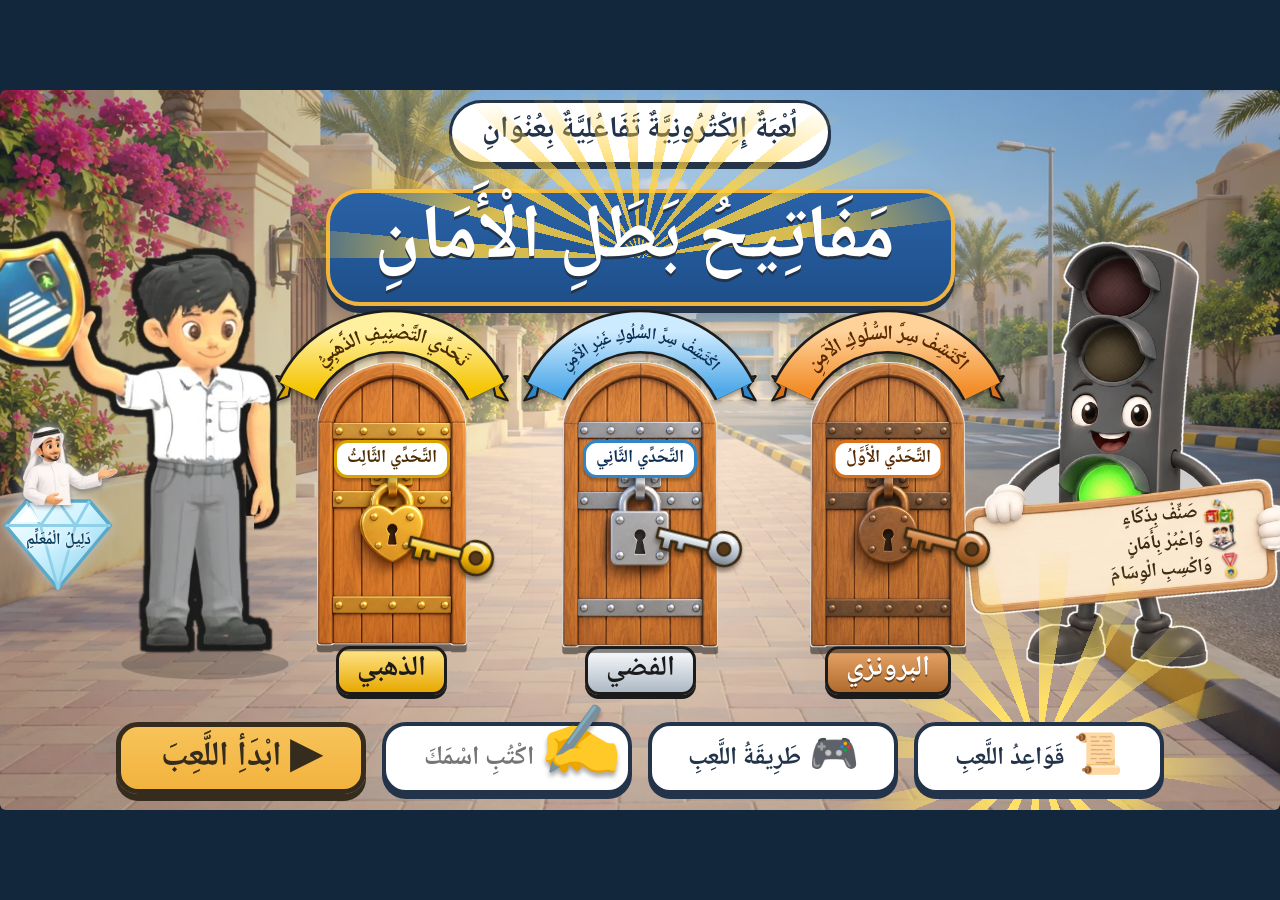
<file: index.html>
<!doctype html>
<html lang="ar" dir="rtl">
<head>
  <meta charset="utf-8">
  <meta name="viewport" content="width=device-width, initial-scale=1">
  <title>مفاتيح بطل الأمان</title>
  <meta name="description" content="لعبة تعليمية لدرس «أحمي نفسي على الطريق» – الدراسات الاجتماعية – الصف الثاني">
  <link rel="manifest" href="manifest.webmanifest">
  <meta http-equiv="refresh" content="0; url=play.html">
  <style>html,body{margin:0;height:100%;background:#10233a}</style>
</head>
<body>
  <script>location.replace('play.html' + location.search);</script>
  <noscript>هذه اللعبة تحتاج إلى تفعيل JavaScript.</noscript>
</body>
</html>
</file>
<file: css/keys.css>
/* «مَفَاتِيحُ بَطَلِ الْأَمَانِ» — scenario 5. 1280×720 stage scaled to the screen. No sound: every word is in a speech bubble. */
/* Noto Naskh Arabic (OFL): a school-book naskh face that places every haraka and the shadda correctly (the small Tajawal subset did not) */
@font-face { font-family: "Naskh"; font-weight: 400 700; src: url("../assets/fonts/noto-naskh-arabic.woff2") format("woff2"); font-display: block; }
@font-face { font-family: "Tajawal"; font-weight: 800; src: url("../assets/fonts/tajawal-arabic-800-normal.woff2") format("woff2"); }
@font-face { font-family: "Tajawal"; font-weight: 700; src: url("../assets/fonts/tajawal-arabic-700-normal.woff2") format("woff2"); }
:root { --ink: #1b1b1b; --ok: #3FA845; --no: #E5434F; --gold: #FFC93C; --cream: #FFF8EA; --blue: #1e6fb8; --green: #3FA845; --red: #E5434F; }
* { box-sizing: border-box; }
html, body { margin: 0; height: 100%; background: #12263c; overflow: hidden; font-family: Naskh, "Segoe UI", Tahoma, sans-serif; color: var(--ink); user-select: none; -webkit-user-select: none; }
#stage { position: absolute; left: 50%; top: 50%; width: 1280px; height: 720px; transform-origin: 50% 50%; overflow: hidden; border-radius: 6px; }
#cv { position: absolute; inset: 0; }
#ui { position: absolute; inset: 0; direction: rtl; pointer-events: none; }
#ui > * { pointer-events: auto; }
#fade { position: absolute; inset: 0; background: var(--cream); opacity: 0; pointer-events: none; transition: opacity .28s; z-index: 50; }
#fade.on { opacity: 1; }
#load { position: absolute; inset: 0; display: grid; place-items: center; background: linear-gradient(#8fd3ff, #fff3d6); z-index: 60; transition: opacity .4s; }
#load.off { opacity: 0; pointer-events: none; }
#load .bar { width: 420px; height: 26px; border: 5px solid var(--ink); border-radius: 20px; background: #fff; overflow: hidden; }
#load i { display: block; height: 100%; width: 0; background: linear-gradient(90deg, #8BE07E, #3FA845); }

/* buttons */
.btn { font-family: inherit; font-weight: 800; font-size: 30px; border: 5px solid var(--ink); border-radius: 22px; padding: 10px 28px; cursor: pointer; background: linear-gradient(#FFE58C, #FFC23C); box-shadow: 0 7px 0 var(--ink); color: var(--ink); }
.btn:hover { filter: brightness(1.06); }
.btn:active { transform: translateY(5px); box-shadow: 0 2px 0 var(--ink); }
.btn.big { font-size: 40px; padding: 12px 46px; }
.btn.small { font-size: 22px; padding: 6px 16px; border-width: 4px; box-shadow: 0 5px 0 var(--ink); }
.btn.green { background: linear-gradient(#8BE07E, #3FA845); color: #fff; text-shadow: 0 2px 0 #0005; }
.btn:disabled { filter: grayscale(.8); opacity: .55; cursor: default; }
.btn.pulse { animation: pulse 1.1s ease-in-out infinite; }
@keyframes pulse { 50% { transform: scale(1.07); } }
.pg { display: inline-block; font-size: 17px; background: #e6f3ff; border: 2px solid #b9dcff; border-radius: 10px; padding: 0 8px; color: var(--blue); vertical-align: middle; white-space: nowrap; }
.cog { font-size: 14px; opacity: .55; }

/* speech bubble: one named speaker, one short line */
.bubble { position: absolute; max-width: 460px; background: #fff; border: 5px solid var(--ink); border-radius: 26px; padding: 10px 22px 12px; font: 800 28px/1.45 Naskh; box-shadow: 0 6px 0 var(--ink); animation: bub .35s cubic-bezier(.3,1.6,.5,1); z-index: 30; pointer-events: none; }
.bubble::after { content: ""; position: absolute; bottom: -22px; right: var(--tail, 40px); border: 13px solid transparent; border-top: 18px solid var(--ink); }
.bubble::before { content: ""; position: absolute; bottom: -12px; right: calc(var(--tail, 40px) + 3px); border: 10px solid transparent; border-top: 14px solid #fff; z-index: 1; }
.bubble .who { position: absolute; top: -20px; right: 18px; background: var(--blue); color: #fff; font-size: 18px; padding: 0 12px; border-radius: 10px; border: 3px solid var(--ink); }
.bubble.t { background: #FFFBEA; max-width: 640px; }
@keyframes bub { from { transform: scale(.4); opacity: 0; } }

/* HUD: keys (right), the road of progress (middle), stars and the log (left) */
.hud { position: absolute; top: 8px; left: 12px; right: 12px; height: 62px; display: flex; align-items: center; gap: 14px; z-index: 20; pointer-events: none; }
.hud > * { pointer-events: auto; }
.keys { display: flex; gap: 8px; background: #2b3a4acc; border: 4px solid var(--ink); border-radius: 18px; padding: 4px 10px; }
.kslot { width: 48px; height: 48px; display: grid; place-items: center; border-radius: 12px; border: 3px dashed #9fb0c0; }
.kslot svg { width: 40px; height: 40px; opacity: .22; filter: grayscale(1); transition: .4s; }
.kslot.on { border: 3px solid #fff; background: #ffffff22; }
.kslot.on svg { opacity: 1; filter: drop-shadow(0 0 6px #fff8); animation: bump .5s; }
.road { flex: 1; height: 44px; position: relative; background: linear-gradient(#5b6670, #3b434b); border: 4px solid var(--ink); border-radius: 16px; display: flex; align-items: center; justify-content: space-around; padding: 0 12px; }
.road::after { content: ""; position: absolute; left: 10px; right: 10px; top: 50%; height: 3px; background: repeating-linear-gradient(90deg, #fff 0 14px, transparent 14px 26px); opacity: .4; }
.road i { position: relative; z-index: 1; width: 22px; height: 22px; border-radius: 50%; background: #6c7781; border: 3px solid #c7d0d8; font-style: normal; }
.road i.g { background: var(--green); border-color: #fff; } .road i.r { background: var(--red); border-color: #fff; } .road i.y { background: var(--gold); border-color: #fff; }
.road i.sep { width: 4px; height: 30px; border-radius: 2px; border: 0; background: #fff6; }
.stars { background: #2b3a4acc; border: 4px solid var(--ink); border-radius: 18px; padding: 2px 14px; color: #fff; font: 800 30px Naskh; display: flex; align-items: center; gap: 6px; }
.stars b { color: var(--gold); font-size: 32px; }
.log { cursor: pointer; background: #fff; border: 4px solid var(--ink); border-radius: 16px; padding: 2px 12px; font: 800 26px Naskh; box-shadow: 0 4px 0 var(--ink); position: relative; }
.log span { position: absolute; top: -10px; left: -10px; background: var(--red); color: #fff; border: 3px solid var(--ink); border-radius: 50%; width: 30px; height: 30px; display: grid; place-items: center; font-size: 18px; }
.bump { animation: bump .5s; }
@keyframes bump { 40% { transform: scale(1.3); } }

/* clickable spots on the picture (invisible, with a pulsing ring when the child is idle) */
.hit { position: absolute; z-index: 5; border-radius: 50%; border: 0; background: transparent; cursor: pointer; transform: translate(-50%, -50%); }
.hit:focus-visible { outline: 5px dashed #fff; }
.hit.ring::after { content: ""; position: absolute; inset: -6px; border-radius: inherit; border: 6px solid #FFD23F; animation: ring 1.2s ease-out infinite; }
@keyframes ring { from { transform: scale(.8); opacity: 1; } to { transform: scale(1.25); opacity: 0; } }
.hit.sq { border-radius: 24px; }
.hand { position: absolute; font-size: 66px; z-index: 25; pointer-events: none; animation: tap 1s ease-in-out infinite; filter: drop-shadow(0 4px 0 #0006); }
@keyframes tap { 50% { transform: translate(-8px, 14px); } }
.lens-cursor, .lens-cursor * { cursor: zoom-in !important; }
.ripple { position: absolute; width: 70px; height: 70px; margin: -35px 0 0 -35px; border-radius: 50%; border: 5px solid #fff; animation: rip .6s ease-out forwards; pointer-events: none; z-index: 26; }
@keyframes rip { to { transform: scale(2); opacity: 0; } }

/* feedback card after a discovery */
.fb { position: absolute; left: 50%; top: 54%; transform: translate(-50%, -50%); width: 820px; background: var(--cream); border: 6px solid var(--ink); border-radius: 30px; box-shadow: 0 12px 0 var(--ink); padding: 26px 30px 22px; text-align: center; animation: pop .45s cubic-bezier(.3,1.5,.5,1); z-index: 35; }
@keyframes pop { from { transform: translate(-50%, -50%) scale(.6); opacity: 0; } }
.fb .head { display: none; position: absolute; top: -34px; left: 50%; transform: translateX(-50%); white-space: nowrap; border: 5px solid var(--ink); border-radius: 18px; padding: 4px 26px; font: 800 32px Naskh; color: #fff; text-shadow: 0 2px 0 #0006; }
.fb.ok .head { background: linear-gradient(#8BE07E, #3FA845); } .fb.no .head { background: linear-gradient(#FF8A8A, #E5434F); }
.fb .row { display: flex; gap: 20px; align-items: center; margin: 14px 0 16px; }
.fb .shot { width: 300px; height: 190px; border: 5px solid var(--ink); border-radius: 18px; object-fit: cover; background: #ddd; flex: none; }
.fb .shot.alt { border-color: var(--green); }
.fb .txt { text-align: right; flex: 1; }
.fb .card { font: 800 32px/1.5 Naskh; background: #fff; border: 4px solid var(--ink); border-radius: 16px; padding: 8px 14px; }
.fb .card.ok { color: #1f7a2a; border-color: #2e8b36; background: #effbea; }      /* safe behaviour: green */
.fb .card.no { color: #c0262f; border-color: #d83a44; background: #fff0f0; }      /* unsafe behaviour: red */
.fb .book { font: 800 25px/1.5 Naskh; margin: 10px 4px 0; color: #2b3540; }   /* the book's own sentence «لا …» (p43), neutral dark */
.fb .why { font: 800 27px/1.5 Naskh; margin: 10px 4px 0; color: #1e5fa8; background: #eaf3ff; border-radius: 12px; padding: 4px 12px; }   /* the explanation: bigger, blue, so the child notices it */
.fb .alts { display: flex; gap: 16px; justify-content: center; align-items: center; }
.fb .alts small { display: block; font: 800 20px Naskh; }

/* flying rewards */
.flyer { position: absolute; z-index: 45; pointer-events: none; transition: transform .75s cubic-bezier(.45,-0.3,.6,1), opacity .75s; }
.flyer.card { width: 120px; height: 78px; border: 4px solid var(--ink); border-radius: 12px; overflow: hidden; background: #fff; }
.flyer.card img { width: 100%; height: 100%; object-fit: cover; }
.flyer.star { font-size: 54px; }
.flyer.key svg { width: 90px; height: 90px; }

/* screens */
.panel { position: absolute; left: 50%; top: 50%; transform: translate(-50%, -50%); background: var(--cream); border: 6px solid var(--ink); border-radius: 30px; box-shadow: 0 12px 0 var(--ink); padding: 34px 34px 26px; text-align: center; animation: pop .4s cubic-bezier(.3,1.5,.5,1); z-index: 35; }
.panel .phead { position: absolute; top: -32px; left: 50%; transform: translateX(-50%); background: linear-gradient(#FFE58C, #FFC23C); border: 5px solid var(--ink); border-radius: 18px; padding: 4px 26px; font-size: 30px; font-weight: 800; white-space: nowrap; }
.panel p { font-size: 26px; font-weight: 700; margin: 8px 0; }
.title { position: absolute; right: 36px; top: 40px; width: 580px; display: flex; flex-direction: column; align-items: center; gap: 16px; }
.logo { text-align: center; line-height: 1.05; filter: drop-shadow(0 9px 0 var(--ink)); }
.logo .l1 { display: inline-block; font: 800 52px Naskh; color: #fff; -webkit-text-stroke: 3px var(--ink); paint-order: stroke fill; background: linear-gradient(#5DA9E9, #1e6fb8); padding: 6px 30px 2px; border: 6px solid var(--ink); border-radius: 26px 26px 0 0; }
.logo .l2 { display: block; font: 800 74px Naskh; color: #FFD23F; -webkit-text-stroke: 4px var(--ink); paint-order: stroke fill; background: linear-gradient(#3FA845, #23722a); padding: 4px 30px 16px; border: 6px solid var(--ink); border-radius: 30px; }
.motto { margin: 0; background: #fffdf6; border: 4px solid var(--ink); border-radius: 18px; padding: 4px 18px; font: 800 24px Naskh; }
.name { display: flex; align-items: center; gap: 8px; background: #fff; border: 5px solid var(--ink); border-radius: 22px; padding: 4px 16px; font-size: 28px; box-shadow: 0 6px 0 var(--ink); }
.name input { border: 0; outline: 0; font: 800 30px Naskh; width: 280px; text-align: center; background: transparent; }
.doors { display: flex; gap: 18px; direction: rtl; }
.door { width: 112px; height: 150px; border: 5px solid var(--ink); border-radius: 56px 56px 10px 10px; background: linear-gradient(#a8743f, #7a4f26); display: grid; place-items: center; box-shadow: 0 6px 0 var(--ink); position: relative; transition: .5s; }
.door svg { width: 64px; height: 64px; }
.door.open { background: linear-gradient(#fff6c9, #ffe27a); transform: perspective(300px) rotateY(-24deg); }
.door::after { content: "🔒"; position: absolute; top: 8px; font-size: 22px; } .door.open::after { content: "🔓"; }
.rules { width: 860px; }
.tiles { display: flex; gap: 18px; justify-content: center; margin: 14px 0 22px; }
.tile { width: 240px; background: #fff; border: 4px solid var(--ink); border-radius: 22px; padding: 16px 10px; opacity: 0; animation: tile .45s forwards cubic-bezier(.3,1.6,.5,1); }
.tile .ic { font-size: 58px; height: 74px; display: flex; align-items: center; justify-content: center; gap: 6px; direction: ltr; }
.tile .ic svg { width: 48px; height: 48px; }
.tile b { display: block; font: 800 24px/1.4 Naskh; }
@keyframes tile { from { transform: scale(.4); opacity: 0; } to { transform: none; opacity: 1; } }
.banner { position: absolute; top: 96px; left: 50%; transform: translateX(-50%); background: var(--c, var(--green)); border: 6px solid var(--ink); border-radius: 26px; padding: 8px 40px; text-align: center; color: #fff; text-shadow: 0 3px 0 #0006; animation: bannerIn .45s; z-index: 22; white-space: nowrap; }
.banner small { display: block; font: 800 22px Naskh; } .banner b { font: 800 44px Naskh; }
@keyframes bannerIn { from { transform: translateX(-50%) scale(.6); opacity: 0; } }
.bottom { position: absolute; bottom: 24px; left: 50%; transform: translateX(-50%); z-index: 30; }
.board { width: 1000px; }
.board .grid { display: grid; grid-template-columns: repeat(4, 1fr); gap: 14px; margin: 12px 0 18px; }
.board .mc { background: #fff; border: 4px solid var(--ink); border-radius: 16px; overflow: hidden; }
.board .mc img { width: 100%; height: 130px; object-fit: cover; display: block; border-bottom: 4px solid var(--ink); }
.board .mc p { font: 800 20px/1.4 Naskh; margin: 6px 8px 8px; } .board .mc.ok p { color: #1f7a2a; } .board .mc.no p { color: #c0262f; }

/* level 3: sorting */
.tray { position: absolute; top: 96px; right: 40px; width: 860px; height: 230px; display: flex; gap: 22px; justify-content: center; align-items: flex-start; }
.slot { width: 196px; height: 220px; border: 4px dashed #ffffffaa; border-radius: 18px; background: #ffffff22; }
.scard { position: absolute; width: 176px; background: #fff; border: 5px solid var(--ink); border-radius: 18px; box-shadow: 0 6px 0 var(--ink); cursor: grab; touch-action: none; z-index: 28; transition: transform .2s, box-shadow .2s; }
.scard img { display: block; width: 100%; height: 112px; object-fit: cover; border-radius: 12px 12px 0 0; border-bottom: 4px solid var(--ink); pointer-events: none; }
.scard p { margin: 0; padding: 4px 6px 6px; font: 800 18px/1.35 Naskh; text-align: center; pointer-events: none; min-height: 66px; display: grid; place-items: center; }
.scard.drag { cursor: grabbing; transform: rotate(-4deg) scale(1.06); box-shadow: 0 16px 18px #0006; z-index: 40; transition: none; }
.scard.sel { outline: 6px solid #FFD23F; outline-offset: 3px; }
.scard.bad { animation: wob .5s; }
.scard.good::after { content: "✓"; position: absolute; top: -18px; left: -18px; width: 46px; height: 46px; border-radius: 50%; background: var(--green); color: #fff; border: 4px solid var(--ink); display: grid; place-items: center; font: 800 28px Naskh; }
@keyframes wob { 20%, 60% { transform: translateX(-10px) rotate(-3deg); } 40%, 80% { transform: translateX(10px) rotate(3deg); } }
/* level 3 sorting boxes: an open 3D box (teacher, 28 Oct 2026). The box itself has no z-index, so its parts share the stage's
   stacking with the cards: opening and side (27) < a card inside the box (28) < the front face with the label (30) < a dragged card (40) */
.box { position: absolute; bottom: 56px; width: 400px; height: 250px; cursor: pointer; }   /* no filter/transform here: either would make the box its own stacking layer */
.box .b3 { position: absolute; inset: 0; width: 100%; height: 100%; z-index: 27; overflow: visible; pointer-events: none; }
.box .b3 polygon { stroke: var(--ink); stroke-width: 6; stroke-linejoin: round; }
.box .b3f { position: absolute; left: 0; top: 32%; width: 90%; height: 68%; box-sizing: border-box; border: 6px solid var(--ink); border-radius: 4px 4px 20px 20px; z-index: 30; display: grid; place-items: center; box-shadow: 0 8px 0 var(--ink); }
.box .b3f::before { content: ""; position: absolute; inset: 10px; border: 3px dashed #ffffff55; border-radius: 12px; }
.box h3 { margin: 0; font: 800 34px Naskh; color: #fff; text-shadow: 0 2px 0 #0007; display: flex; align-items: center; gap: 12px; }
.box h3 i { font-style: normal; width: 48px; height: 48px; display: grid; place-items: center; background: #fff; color: var(--ink); border: 4px solid var(--ink); border-radius: 50%; text-shadow: none; }
.box.safe { right: 240px; }
.box.unsafe { left: 150px; }
.box.safe .b3f { background: linear-gradient(#7fd174, #3FA845); }
.box.unsafe .b3f { background: linear-gradient(#ff8f8f, #E5434F); }
.box.safe .rim { fill: #a6e59a; } .box.safe .side { fill: #2f8a36; } .box.safe .hole { fill: #1d5622; }
.box.unsafe .rim { fill: #ffbcbc; } .box.unsafe .side { fill: #b02f3a; } .box.unsafe .hole { fill: #6e1b22; }
.box.unsafe h3 i { border-radius: 8px; }
/* level 3 on the smart board (teacher, 28 Oct 2026): smaller cards, boxes and buttons inside the board's screen */
.board3 .scard { width: 186px; border-width: 4px; border-radius: 12px; }
.board3 .scard img { height: 84px; border-radius: 8px 8px 0 0; border-bottom-width: 3px; }
.board3 .scard p { font-size: 21px; line-height: 1.3; min-height: 54px; padding: 3px 5px 4px; }
.board3 .box { width: 240px; height: 140px; bottom: auto; top: 352px; }
.board3 .box.safe { right: auto; left: 610px; } .board3 .box.unsafe { left: 310px; }
.board3 .box h3 { font-size: 20px; gap: 6px; } .board3 .box h3 i { width: 32px; height: 32px; border-width: 3px; }
.board3 .box.over { bottom: auto; top: 346px; }
.board3 .counter { bottom: auto; top: 500px; left: 580px; font-size: 20px; padding: 0 14px; }
.board3 .bottom { bottom: auto; top: 150px; left: 580px; }
.box.over { bottom: 62px; } .box.over .b3, .box.over .b3f { filter: brightness(1.1); }
.counter { position: absolute; bottom: 8px; left: 50%; transform: translateX(-50%); background: #fff; border: 4px solid var(--ink); border-radius: 16px; padding: 2px 18px; font: 800 24px Naskh; z-index: 22; }

/* ending */
.medalp { width: 720px; left: 61% !important; }
.medalp h1 { margin: 6px 0 0; font: 800 46px Naskh; color: #b8860b; -webkit-text-stroke: 1px var(--ink); }
.medalp .nm { font: 800 34px Naskh; }
.lock { position: absolute; width: 104px; height: 104px; border-radius: 50%; border: 5px solid var(--ink); background: #fff; display: grid; place-items: center; cursor: pointer; box-shadow: 0 6px 0 var(--ink); z-index: 28; }
.lock svg { width: 70px; height: 70px; }
.lock.used { opacity: .35; pointer-events: none; }

/* teacher */
.tbtn { position: absolute; left: 14px; bottom: 14px; z-index: 40; }
.teachp { width: 900px; max-height: 660px; overflow: auto; text-align: right; }
.teachp table { width: 100%; border-collapse: collapse; background: #fff; font: 700 20px Naskh; margin: 8px 0; }
.teachp td, .teachp th { border: 3px solid var(--ink); padding: 4px 8px; }
dialog.teach { border: 6px solid var(--ink); border-radius: 26px; padding: 20px 26px; background: var(--cream); font: 800 24px Naskh; }
dialog.teach::backdrop { background: #0008; }
dialog.teach input { font: 800 30px Naskh; width: 180px; text-align: center; border: 4px solid var(--ink); border-radius: 14px; }
body.xl .bubble { font-size: 34px; } body.xl .fb .card { font-size: 36px; } body.xl .fb .why { font-size: 30px; } body.xl .scard p { font-size: 22px; }
body.calm .btn.pulse, body.calm .hand, body.calm .hit.ring::after { animation: none; }
.rot { position: fixed; inset: 0; display: none; place-items: center; background: #12263c; color: #fff; font-size: 70px; z-index: 99; }
@media (orientation: portrait) and (max-width: 900px) { .rot { display: grid; } }
.teachp .phead { position: static; transform: none; display: inline-block; margin-bottom: 8px; }
.medal { position: relative; display: inline-block; height: 190px; } .medal img { height: 190px; } .medal b { position: absolute; left: 58%; top: 74%; transform: translate(-50%, -50%); width: 96px; font: 800 18px/1.1 Naskh; color: #7a5200; text-align: center; overflow: hidden; }
.scard .hint { position: absolute; top: -16px; right: -14px; width: 44px; height: 44px; border-radius: 50%; background: #fff; border: 4px solid var(--ink); display: grid; place-items: center; font-size: 22px; animation: bump .6s; }
.talk { cursor: pointer; background: #fff; border: 4px solid var(--ink); border-radius: 16px; padding: 2px 12px; font: 800 26px Naskh; box-shadow: 0 4px 0 var(--ink); }
.avatar { position: absolute; left: 26px; top: 206px; width: 112px; height: 112px; border-radius: 50%; background: #fff; border: 5px solid var(--ink); overflow: hidden; box-shadow: 0 5px 0 var(--ink); z-index: 21; } .avatar img { width: 100%; position: relative; top: 4px; }
.logo { position: relative; } .logo .shield { position: absolute; left: 10px; top: -4px; font-size: 62px; filter: drop-shadow(0 5px 0 var(--ink)); transform: rotate(-12deg); }   /* the road-safety shield of the scenario */

/* «هادي» (the traffic-light character, book p39) announces every discovery */
.bubble.l { background: #FFF7E0; } .bubble.l .who { background: #E07B12; }
.fb { padding-top: 70px; }
.fb .lam { position: absolute; top: -78px; right: 26px; display: flex; align-items: flex-end; gap: 6px; }
.fb .lam img { height: 140px; filter: drop-shadow(0 5px 0 #0004); } .fb .lam i { font-size: 90px; font-style: normal; }
.fb .lsay { position: relative; background: #fff; border: 5px solid var(--ink); border-radius: 22px; padding: 6px 18px 8px; font: 800 32px Naskh; box-shadow: 0 5px 0 var(--ink); margin-bottom: 30px; white-space: nowrap; }
.fb .lsay b { display: block; font-size: 18px; color: #fff; background: #E07B12; border: 3px solid var(--ink); border-radius: 10px; width: max-content; padding: 0 10px; margin: -24px 0 2px; }
.fb .lam.ok .lsay { color: #1f7a2a; border-color: #2e8b36; } .fb .lam.no .lsay { color: #c0262f; border-color: #d83a44; }
/* truck scene: cards out of Salem's pocket */
.tcard { position: absolute; width: 170px; background: #fff; border: 4px solid var(--ink); border-radius: 14px; box-shadow: 0 5px 0 var(--ink); cursor: grab; touch-action: none; z-index: 28; transition: left .6s cubic-bezier(.3,1.3,.5,1), top .6s cubic-bezier(.3,1.3,.5,1), transform .6s; transform-origin: center; }
.tcard img { display: block; width: 100%; height: 92px; object-fit: cover; border-radius: 10px 10px 0 0; border-bottom: 3px solid var(--ink); pointer-events: none; }
.tcard p { margin: 0; padding: 4px 6px 6px; font: 800 16px/1.35 Naskh; color: #1f7a2a; text-align: center; pointer-events: none; }
.tcard.drag { cursor: grabbing; z-index: 40; box-shadow: 0 14px 16px #0006; }
/* the danger card: both pictures side by side and smaller, so Lammah is never cut under the top bar */
.fb { top: 57%; }
.fb .alts .shot { width: 210px; height: 128px; } .fb.no .row { gap: 10px; margin-bottom: 10px; } .fb.no .book, .fb.no .why { margin-top: 6px; }
.fb .lam { top: -66px; } .fb .lam img { height: 128px; }
.fb.no .row { margin-top: 6px; }
/* Lammah stands big at the side of the card; his words sit on its top edge */
.fb .lam { top: -46px; right: 150px; }
.fb .lam img { position: absolute; right: -300px; top: 10px; height: 230px; }
.fb .lam i { position: absolute; right: -230px; top: 30px; }
.fb .lsay { margin-bottom: 0; }
.fb .lam { z-index: 3; }

/* ===== title screen (teacher's request): the name in the middle, three wooden doors, the name box, the glowing start ===== */
.title2 { position: absolute; inset: 0; display: flex; flex-direction: column; align-items: center; padding-top: 18px; gap: 10px; text-align: center; pointer-events: none; }
.title2 > * { pointer-events: auto; }
.kicker { font: 800 30px Naskh; color: #fff; background: linear-gradient(#5DA9E9, #1e6fb8); border: 5px solid var(--ink); border-radius: 40px; padding: 2px 30px 6px; box-shadow: 0 5px 0 var(--ink); text-shadow: 0 2px 0 #0006; animation: drop .6s cubic-bezier(.3,1.5,.5,1) both; }
.gname { position: relative; margin: 0; font: 800 82px/1.25 Naskh; color: #FFD23F; -webkit-text-stroke: 5px var(--ink); paint-order: stroke fill; background: linear-gradient(#45B04C, #22702a); border: 7px solid var(--ink); border-radius: 34px; padding: 0 56px 14px 44px; box-shadow: 0 10px 0 var(--ink), 0 18px 30px #0005; animation: drop .7s .1s cubic-bezier(.3,1.5,.5,1) both; }
.gname .shield { position: absolute; left: -34px; top: -26px; font-size: 70px; -webkit-text-stroke: 0; transform: rotate(-14deg); filter: drop-shadow(0 5px 0 var(--ink)); }
.motto2 { margin: 2px 0 0; font: 800 30px Naskh; color: var(--ink); background: #FFFDF5; border: 5px solid var(--ink); border-radius: 22px; padding: 2px 24px 6px; box-shadow: 0 6px 0 var(--ink); animation: drop .7s .2s both; }
.motto2 small { display: inline-block; font-size: 22px; color: #fff; background: #E07B12; border: 3px solid var(--ink); border-radius: 12px; padding: 0 10px 2px; margin-left: 10px; vertical-align: middle; }
@keyframes drop { from { transform: translateY(-40px) scale(.8); opacity: 0; } }
.doors2 { display: flex; gap: 34px; direction: rtl; margin-top: 6px; }
.door2 { display: flex; flex-direction: column; align-items: center; animation: rise .6s cubic-bezier(.3,1.4,.5,1) both; }
@keyframes rise { from { transform: translateY(60px); opacity: 0; } }
.door2 .dimg { position: relative; height: 196px; perspective: 600px; }
.door2 .dimg::before { content: ""; position: absolute; inset: 12% 10% 2%; border-radius: 50% 50% 8px 8px / 30% 30% 8px 8px; background: radial-gradient(#fff9d6, #FFD23F 60%, #ffb300); opacity: 0; transition: opacity .6s; }
.door2 img { position: relative; height: 196px; display: block; filter: drop-shadow(0 7px 0 #1b1b1b88); transform-origin: 8% 50%; transition: transform 1s cubic-bezier(.4,0,.2,1); }
.door2.open .dimg::before { opacity: 1; } .door2.open img { transform: rotateY(-62deg); }
.door2 .plate { margin-top: -6px; font: 800 22px Naskh; border: 4px solid var(--ink); border-radius: 14px; padding: 0 14px 3px; box-shadow: 0 4px 0 var(--ink); }
.door2.bronze .plate { background: linear-gradient(#E8A66A, #B06A2C); color: #fff; text-shadow: 0 2px 0 #0007; }
.door2.silver .plate { background: linear-gradient(#FBFDFF, #AEB9C4); }
.door2.gold .plate { background: linear-gradient(#FFE58C, #E8A800); }
.startrow { display: flex; align-items: center; gap: 26px; margin-top: 8px; direction: rtl; }
.name2 { position: relative; display: flex; align-items: center; gap: 10px; background: #fff; border: 5px solid var(--ink); border-radius: 24px; padding: 6px 18px; box-shadow: 0 6px 0 var(--ink); cursor: text; }
.name2 input { border: 0; outline: 0; font: 800 32px Naskh; width: 300px; text-align: center; background: transparent; }
.name2 .pen { font-size: 46px; display: inline-block; transform-origin: 80% 90%; animation: write 1.4s ease-in-out infinite; }
@keyframes write { 0%, 100% { transform: rotate(0) translate(0, 0); } 25% { transform: rotate(-10deg) translate(-4px, 2px); } 50% { transform: rotate(4deg) translate(3px, -2px); } 75% { transform: rotate(-6deg) translate(-2px, 3px); } }
.name2.shake { animation: wob .5s; }
.go2 { white-space: nowrap; }
/* a soft glow, about one pulse a second (gentle on the eyes) */
.glow { animation: glow 1.3s ease-in-out infinite; }
.btn.glow { animation: glow 1.3s ease-in-out infinite, pulse 1.3s ease-in-out infinite; }
@keyframes glow { 0%, 100% { box-shadow: 0 6px 0 var(--ink), 0 0 0 3px #FFD23F88, 0 0 6px 2px #FFB30044; } 50% { box-shadow: 0 6px 0 var(--ink), 0 0 0 8px #FFD23F, 0 0 40px 20px #FFB300dd; } }
body.calm .glow, body.calm .btn.glow, body.calm .name2 .pen { animation: none; }
body.calm .glow { box-shadow: 0 6px 0 var(--ink), 0 0 0 7px #FFD23F, 0 0 34px 16px #FFB300cc; }   /* calm mode: the glow stays, it only stops pulsing */
/* the game's own emblem «درع الأمان»: a gold shield with a zebra crossing and a green pedestrian light (Codex) */
.gname { padding-left: 120px; }
.gname .emblem { position: absolute; left: -46px; top: 50%; height: 150px; transform: translateY(-50%) rotate(-8deg); filter: drop-shadow(0 6px 0 #1b1b1b) drop-shadow(0 0 14px #fff8); animation: emblem 3.2s ease-in-out infinite; }
@keyframes emblem { 0%, 100% { transform: translateY(-50%) rotate(-8deg) scale(1); } 50% { transform: translateY(-52%) rotate(-4deg) scale(1.05); } }
body.calm .gname .emblem { animation: none; }

/* teacher's request: lighter outlines on the titles (dark colour of each plate, thinner), a clearer glow, a bigger pen hand */
.kicker { -webkit-text-stroke: 0; text-shadow: 0 2px 0 #0d3f70; border: 3px solid #0d3f70; box-shadow: 0 4px 0 #0d3f70; }
.gname { -webkit-text-stroke: 2.5px #1d5222; border: 4px solid #1d5222; box-shadow: 0 7px 0 #1d5222, 0 14px 26px #0004; }
.motto2 { border: 3px solid #8a6a3a; box-shadow: 0 4px 0 #8a6a3a; }
.motto2 small { border: 2px solid #9a4f05; }
.door2 .plate { border-width: 3px; }
.name2 { border: 4px solid #3a3a3a; box-shadow: 0 5px 0 #3a3a3a; padding-right: 64px; }
.name2 .pen { position: absolute; right: -34px; top: 50%; margin-top: -58px; font-size: 92px; line-height: 1; filter: drop-shadow(0 4px 2px #0005); pointer-events: none; }
.name2:not(.glow) .pen { opacity: 0; transition: opacity .4s; }   /* the hand leaves once the name is written */
@keyframes glow2 { 0%, 100% { box-shadow: 0 5px 0 #3a3a3a, 0 0 0 4px #fff, 0 0 0 9px #FFC21Caa, 0 0 18px 10px #FFB30055; } 50% { box-shadow: 0 5px 0 #3a3a3a, 0 0 0 6px #fff, 0 0 0 16px #FFC21C, 0 0 46px 26px #FFB300dd; } }
.title2 .glow, body.calm .title2 .glow { animation: glow2 1.2s ease-in-out infinite; }
.title2 .btn.glow, body.calm .title2 .btn.glow { animation: glow2 1.2s ease-in-out infinite, pulse 1.2s ease-in-out infinite; }
body.calm .title2 .name2.glow .pen { animation: write 1.4s ease-in-out infinite; }   /* the two guides always move (the teacher asked for a clear glow) */

/* teacher's request: Salem (with the shield) on the left and «هادي» on the right of the title; bigger doors; clearer plates */
.gname { padding-left: 44px; font-size: 76px; }
.title2 { gap: 8px; padding-top: 14px; }
.doors2 { gap: 30px; margin-top: 2px; }
.door2 .dimg, .door2 img { height: 250px; }
.door2 .plate { font: 800 27px/1.3 Naskh; padding: 2px 18px 5px; margin-top: -8px; }
.startrow { margin-top: 4px; }

/* teacher's request: no motto line, bigger doors, sun rays behind the next step, the name box with only the hand and the pen */
.door2 .dimg, .door2 img { height: 300px; }
.doors2 { gap: 36px; margin-top: 6px; }
.startrow { position: relative; }
.startrow > label, .startrow > button { position: relative; z-index: 1; }
.rays { position: absolute; width: 520px; height: 520px; margin: -260px 0 0 -260px; z-index: 0; pointer-events: none; border-radius: 50%;
  background: repeating-conic-gradient(from 0deg, #FFE066 0deg 9deg, #FFE06600 9deg 22.5deg);
  -webkit-mask: radial-gradient(circle, #000 18%, #0008 40%, #0000 68%); mask: radial-gradient(circle, #000 18%, #0008 40%, #0000 68%);
  animation: sun 9s linear infinite, sunp 1.4s ease-in-out infinite; transition: left .5s cubic-bezier(.4,0,.2,1), top .5s; }
@keyframes sun { to { transform: rotate(360deg); } }
@keyframes sunp { 50% { opacity: .55; } }
body.calm .rays { animation: sun 18s linear infinite; }   /* the rays always turn (slowly in calm mode): the teacher asked for a clear guide */
.name2 { padding: 6px 18px 6px 18px; }
.name2 input { width: 330px; padding-right: 70px; }
.name2 .pen { right: 14px; margin-top: -54px; font-size: 84px; }
/* «هادي» holds the game motto on a wooden board (Codex picture with a blank board; the words and icons are page text on top, without marks so they read at this size) */
.door2 .dimg, .door2 img { height: 262px; }
.lamsign { position: absolute; left: 945px; top: 145px; width: 330px; height: 430px; animation: lamb 2.8s ease-in-out infinite; pointer-events: none; }
.lamsign img { width: 100%; height: 100%; display: block; }
.lamsign .board { position: absolute; left: 7.5%; top: 62.2%; width: 82%; height: 19%; transform: rotate(-5.5deg); display: flex; flex-direction: column; justify-content: center; align-items: center; gap: 0; }
.lamsign .board p { margin: 0; font: 800 23px/1.18 Naskh; color: #3b2a14; white-space: nowrap; }
.lamsign .board i { font-style: normal; margin-left: 6px; }
@keyframes lamb { 50% { transform: translateY(-6px); } }
body.calm .lamsign { animation: none; }
.lamsign .board p { display: flex; align-items: center; gap: 6px; direction: rtl; width: 84%; }
.lamsign .board i { margin: 0; font-size: 21px; }
.doors2 { position: relative; z-index: 2; }
.rays { width: 440px; height: 440px; margin: -220px 0 0 -220px; }
/* teacher's request: bigger doors, higher on the screen («هادي» moves a little to the right to make room) */
.title2 { gap: 4px; padding-top: 10px; }
.gname { margin-bottom: 2px; }
.doors2 { gap: 18px; margin-top: 0; }
.door2 .dimg, .door2 img { height: 318px; }
.door2 .plate { font-size: 28px; margin-top: -10px; }
.lamsign { left: 972px; top: 176px; width: 306px; height: 398px; }
.lamsign .board p { font-size: 21px; }
.startrow { margin-top: 2px; }
.doors2 { gap: 10px; }
.door2 .dimg, .door2 img { height: 306px; }
.lamsign { left: 988px; }

/* the bottom row of the title (teacher's request): rules → instructions → name → start, the glow and the sun rays move along it */
.startrow { position: absolute; left: 50%; bottom: 16px; transform: translateX(-50%); margin: 0; gap: 14px; }
.tipb { font-size: 24px; padding: 8px 16px; border-width: 4px; box-shadow: 0 5px 0 var(--ink); white-space: nowrap; background: linear-gradient(#ffffff, #e9f3ff); }
.name2 input { width: 250px; }
.name2.done .pen { opacity: 0; }
.name2:not(.glow):not(.done) .pen { opacity: 1; }
.btn.big.go2 { font-size: 34px; padding: 10px 30px; }
.veil { position: absolute; inset: 0; background: #12263c88; z-index: 34; }
.guidep { width: 900px; text-align: right; direction: rtl; }
.guidep ul { margin: 6px 0 16px; padding-right: 26px; font: 700 22px/1.55 Naskh; }
.guidep li { margin: 4px 0; }
.guidep .close { display: block; margin: 0 auto; }
.panel.rules .close { margin-top: 4px; }

/* «طريقة اللعب»: four tiles, each icon moves like the action it shows */
.howp .tiles { gap: 14px; }
.howp .tile { width: 200px; }
.demo { display: inline-block; }
.demo.d0 { animation: tap 1s ease-in-out infinite; }
.demo.d1 { animation: seek 2s ease-in-out infinite; }
.demo.d2 { animation: dragx 1.8s ease-in-out infinite; }
.demo.d3 { animation: bump 1.4s ease-in-out infinite; }
@keyframes seek { 25% { transform: translate(-10px, -6px); } 50% { transform: translate(8px, 4px); } 75% { transform: translate(-4px, 8px); } }
@keyframes dragx { 50% { transform: translateX(-22px); } }
/* the teacher's instructions inside the teacher panel */
.tguide { text-align: right; direction: rtl; background: #eef6ff; border: 3px solid #9cc4ee; border-radius: 14px; padding: 4px 12px; margin: 0 0 8px; }
.tguide summary { cursor: pointer; font: 800 22px Naskh; color: #1e5fa8; }
.tguide ul { margin: 4px 0; padding-right: 22px; font: 700 18px/1.5 Naskh; }
/* each door's key hangs slanted beside its padlock; the game's name has a yellow glow all around it (teacher's request) */
.door2 .dkey { position: absolute; left: 50%; top: 58%; width: 104px; margin-left: 6px; transform: rotate(-38deg); transform-origin: 10% 50%; filter: drop-shadow(0 4px 2px #0006); z-index: 2; animation: keysw 2.6s ease-in-out infinite; pointer-events: none; }
.door2 .dkey svg { display: block; width: 100%; }
@keyframes keysw { 50% { transform: rotate(-30deg); } }
.door2.open .dkey { opacity: 0; transition: opacity .3s; }
.gname { animation: drop .7s .1s cubic-bezier(.3,1.5,.5,1) both, tglow 1.5s 1s ease-in-out infinite; }
@keyframes tglow { 0%, 100% { box-shadow: 0 7px 0 #1d5222, 0 0 0 3px #FFE06688, 0 0 14px 6px #FFD23F66; } 50% { box-shadow: 0 7px 0 #1d5222, 0 0 0 9px #FFE066, 0 0 46px 22px #FFD23Fdd; } }
/* the key's tip points into the keyhole, as if it is about to be put in (teacher's request) */
.door2 .dkey { left: 57%; top: 56%; margin-left: 0; width: 96px; transform-origin: 0% 50%; transform: rotate(14deg); animation: keyin 1.8s ease-in-out infinite; }
@keyframes keyin { 0%, 100% { transform: translateX(10px) rotate(14deg); } 50% { transform: translateX(0) rotate(14deg); } }
.door2.gold .dkey { top: 60%; }
.door2 .dkey { left: 55%; top: 50%; }
.door2.gold .dkey { top: 53%; }
@keyframes keyin { 0%, 100% { transform: translateX(12px) rotate(9deg); } 50% { transform: translateX(0) rotate(9deg); } }

/* «قواعد اللعب»: an open book on a calm background, big icons and big words (for 7–8-year-olds) */
.bookscr { position: absolute; inset: 0; z-index: 36; background: radial-gradient(circle at 50% 40%, #fffaf0, #dcefff); display: flex; flex-direction: column; align-items: center; justify-content: center; gap: 14px; animation: fadeIn .35s; }
@keyframes fadeIn { from { opacity: 0; } }
.bkhead { font: 800 40px Naskh; color: #fff; background: linear-gradient(#F0A04B, #D9772A); border: 4px solid #7a4316; border-radius: 22px; padding: 0 34px 6px; box-shadow: 0 5px 0 #7a4316; text-shadow: 0 2px 0 #0005; }
.book { position: relative; display: flex; direction: rtl; width: 1160px; height: 500px; animation: bookOpen .6s cubic-bezier(.3,1.3,.5,1); }
@keyframes bookOpen { from { transform: scaleX(.3) translateY(20px); opacity: 0; } }
.bpage { flex: 1; background: linear-gradient(90deg, #fffdf6, #fff6df); border: 4px solid #8a6a3a; padding: 22px 26px; display: flex; flex-direction: column; justify-content: space-around; box-shadow: 0 10px 0 #b89a68, 0 16px 26px #0003;
  background-image: repeating-linear-gradient(#fff6df00 0 47px, #e9d9b8 47px 49px); }
.bpage.right { border-radius: 8px 28px 28px 8px; border-left: 0; }
.bpage.left { border-radius: 28px 8px 8px 28px; border-right: 0; justify-content: center; }
.bspine { width: 18px; background: linear-gradient(90deg, #c9a66a, #8a6a3a 50%, #c9a66a); box-shadow: 0 10px 0 #7a5a2a; }
.brule { display: flex; flex-direction: column; align-items: center; gap: 6px; animation: tile .5s both; }
.bicons { display: flex; align-items: center; justify-content: center; gap: 10px; direction: rtl; }
.bnum { display: grid; place-items: center; width: 56px; height: 56px; border-radius: 50%; background: #1e6fb8; color: #fff; font: 800 34px Naskh; border: 3px solid #0d3f70; margin-left: 8px; }
.ri { font-size: 76px; line-height: 1; } .ri.sm { font-size: 52px; }
.rk { display: inline-block; width: 96px; } .rk svg { display: block; width: 100%; filter: drop-shadow(0 3px 2px #0004); }
.rarrow { font-size: 40px; color: #8a6a3a; }
.brule p { margin: 0; font: 800 36px/1.5 Naskh; color: #2b2111; text-align: center; }
.bkbtns { display: flex; gap: 30px; direction: rtl; }
.bkbtns .bk-back { background: linear-gradient(#ffffff, #e6eef7); }
.bookscr { z-index: 41; }                       /* above the teacher button too */
.brule p { text-wrap: balance; }
.bpage.left .ri { font-size: 96px; } .bpage.left .rk { width: 120px; } .bpage.left .brule p { font-size: 40px; }
.bpage.left .brule { gap: 18px; }
.bpage { flex: 1 1 0; min-width: 0; }
.bpage.left .ri { font-size: 80px; } .bpage.left .rk { width: 92px; } .bpage.left .bicons { gap: 6px; }

/* «قواعد اللعب»: a picture book turned page by page; «هادي» points at the picture */
.book2 { position: relative; display: flex; direction: rtl; width: 1180px; height: 530px; perspective: 1800px; animation: bookOpen .6s cubic-bezier(.3,1.3,.5,1); }
.book2 .pg { flex: 1 1 0; min-width: 0; background: linear-gradient(90deg, #fffdf6, #fff4dc); border: 4px solid #8a6a3a; box-shadow: 0 10px 0 #b89a68, 0 16px 26px #0003; display: flex; flex-direction: column; align-items: center; justify-content: center; }
.book2 .pr { flex: 1.35 1 0; border-radius: 8px 28px 28px 8px; border-left: 0; padding: 18px 22px 12px; gap: 10px; }
.book2 .pl { border-radius: 28px 8px 8px 28px; border-right: 0; gap: 6px; }
.book2 .spine { width: 18px; background: linear-gradient(90deg, #c9a66a, #8a6a3a 50%, #c9a66a); box-shadow: 0 10px 0 #7a5a2a; }
.book2 .pic { width: 560px; height: 380px; border-radius: 18px; overflow: hidden; border: 5px solid #8a6a3a; box-shadow: 0 6px 0 #b89a68; background: #eee; }
.book2 .pic img { width: 100%; height: 100%; object-fit: cover; display: block; }
.book2 .rtext { margin: 0; font: 800 38px/1.45 Naskh; color: #2b2111; text-align: center; text-wrap: balance; }
.book2 .rnum { font: 800 34px Naskh; color: #fff; background: linear-gradient(#5DA9E9, #1e6fb8); border: 4px solid #0d3f70; border-radius: 20px; padding: 0 22px 5px; box-shadow: 0 4px 0 #0d3f70; }
.book2 .lampt { height: 340px; filter: drop-shadow(0 6px 2px #0003); animation: lampoint 1.6s ease-in-out infinite; transform-origin: 50% 100%; }
@keyframes lampoint { 50% { transform: translateX(10px) rotate(2deg); } }
.book2 .dots { display: flex; gap: 12px; direction: rtl; }
.book2 .dots i { width: 22px; height: 22px; border-radius: 50%; background: #e2d3b2; border: 3px solid #8a6a3a; }
.book2 .dots i.on { background: #F2B705; transform: scale(1.2); }
/* the turning page: forward = the left page turns over to the right (an Arabic book), back = the other way */
.book2 .turn { position: absolute; top: 0; height: 100%; width: 42%; left: 0; transform-style: preserve-3d; transform-origin: 100% 50%; opacity: 0; pointer-events: none; z-index: 5; }
.book2 .turn > div { position: absolute; inset: 0; backface-visibility: hidden; background: linear-gradient(90deg, #f4e8cc, #fffdf6); border: 4px solid #8a6a3a; border-radius: 28px 8px 8px 28px; }
.book2 .turn .turnb { transform: rotateY(180deg); background: linear-gradient(270deg, #f4e8cc, #fffdf6); border-radius: 8px 28px 28px 8px; }
.book2 .turn.fwd { opacity: 1; animation: turnF .67s ease-in-out both; }
.book2 .turn.back { opacity: 1; left: 42%; width: 58%; transform-origin: 0% 50%; animation: turnB .67s ease-in-out both; }
@keyframes turnF { from { transform: rotateY(0); } to { transform: rotateY(180deg); } }
@keyframes turnB { from { transform: rotateY(0); } to { transform: rotateY(-180deg); } }
.bkbtns .bk-prev { background: linear-gradient(#ffffff, #e6eef7); }
.bkbtns .btn { min-width: 220px; }
body.calm .book2 .lampt { animation: none; }

/* «طريقة اللعب»: a full-screen poster, its parts come in one by one, each with the real control of the game and a hand using it */
.poster { position: absolute; inset: 0; z-index: 41; background: radial-gradient(circle at 50% 35%, #fffaf0, #dcefff); display: flex; flex-direction: column; align-items: center; justify-content: center; gap: 12px; animation: fadeIn .35s; }
.pgrid { display: flex; flex-wrap: wrap; justify-content: center; gap: 16px 18px; width: 1250px; direction: rtl; }
.pcard { position: relative; width: 395px; height: 268px; background: #fffdf6; border: 4px solid #8a6a3a; border-radius: 24px; box-shadow: 0 7px 0 #b89a68; display: flex; flex-direction: column; align-items: center; padding: 10px 14px 6px; animation: pin .6s cubic-bezier(.3,1.4,.5,1) both; }
@keyframes pin { from { transform: translateY(40px) scale(.7); opacity: 0; } }
.pcard .bnum { position: absolute; top: -14px; right: -12px; margin: 0; width: 50px; height: 50px; font-size: 30px; }
.pcard p { margin: 4px 0 0; font: 700 25px/1.55 Naskh; color: #2b2111; text-align: center; text-wrap: balance; }
.pdemo { position: relative; width: 100%; height: 150px; display: grid; place-items: center; }
.hd-solo { display: flex; align-items: flex-end; gap: 18px; height: 150px; } .hd-solo img { height: 148px; } .hd-solo img + img { height: 150px; transform: scaleX(-1); }
.hd-pic { position: relative; width: 240px; height: 140px; border-radius: 14px; overflow: hidden; border: 3px solid #8a6a3a; }
.hd-pic img { width: 100%; height: 100%; object-fit: cover; }
.hd-ring { position: absolute; left: 50%; top: 60%; width: 64px; height: 64px; }
.hd-hand { position: absolute; font-size: 46px; pointer-events: none; filter: drop-shadow(0 3px 0 #0006); }
.hd-hand.tap { left: 52%; top: 62%; animation: tap 1s ease-in-out infinite; }
.hd-btns { position: relative; display: flex; align-items: center; gap: 22px; direction: rtl; }
.hd-btns .btn { font-size: 28px; padding: 6px 22px; cursor: default; }
.hd-btns .talk { font-size: 30px; cursor: default; }
.hd-hand.tap2 { left: 30px; top: 30px; animation: tap2 2.4s ease-in-out infinite; }
@keyframes tap2 { 0%, 40% { transform: translate(0, 0); } 50%, 90% { transform: translate(-150px, 0); } 45%, 95% { transform: translate(-150px, 8px) scale(.92); } }
.hd-lens { position: absolute; left: 20%; top: 18%; width: 74px; height: 74px; border: 7px solid #2b3540; border-radius: 50%; background: radial-gradient(#ffffff55, #ffffff11); box-shadow: inset 0 0 0 3px #fff8; animation: lens 3s ease-in-out infinite; }
.hd-lens i { position: absolute; width: 12px; height: 42px; background: #2b3540; border-radius: 6px; left: 62px; top: 58px; transform: rotate(-45deg); }
@keyframes lens { 0%, 100% { transform: translate(0, 0); } 35% { transform: translate(90px, 20px); } 65% { transform: translate(40px, 34px); } }
.hd-drag { position: relative; width: 340px; height: 140px; }
.hd-box { position: absolute; left: 6px; top: 22px; width: 120px; height: 100px; border: 4px dashed #3FA845; border-radius: 14px; background: #effbea; }
.hd-card { position: absolute; right: 20px; top: 28px; width: 104px; height: 78px; border: 3px solid var(--ink); border-radius: 10px; overflow: hidden; box-shadow: 0 4px 0 var(--ink); animation: dragc 2.6s ease-in-out infinite; }
.hd-card img { width: 100%; height: 100%; object-fit: cover; }
.hd-hand.drag { right: 34px; top: 54px; animation: dragh 2.6s ease-in-out infinite; }
@keyframes dragc { 0%, 15% { transform: translate(0, 0); } 65%, 100% { transform: translate(-198px, 8px); } }
@keyframes dragh { 0%, 15% { transform: translate(0, 0); } 65% { transform: translate(-198px, 8px); } 75%, 100% { transform: translate(-198px, 8px); opacity: 0; } }
body.calm .pcard { animation: none; }
.poster { gap: 10px; justify-content: flex-start; padding-top: 16px; }
.poster .bkhead { font-size: 36px; }
.pgrid { gap: 22px 18px; }
.pcard { height: 238px; padding-top: 8px; }
.pdemo { height: 128px; }
.hd-solo, .hd-solo img { height: 126px; } .hd-solo img + img { height: 128px; }
.hd-pic { height: 122px; width: 220px; }
.pcard p { font-size: 24px; line-height: 1.5; }
.poster .bkbtns { margin-top: 6px; }
.hd-ring { left: 46%; top: 50%; width: 60px; height: 60px; background: #FFD23F33 !important; box-shadow: 0 0 0 5px #FFD23F; }
.hd-hand.tap { left: 46%; top: 42%; font-size: 52px; }
.hd-hand.tap2 { left: auto; right: 40px; top: 24px; }
@keyframes tap2 { 0%, 40% { transform: translate(0, 0); } 50%, 90% { transform: translate(-128px, 0); } 45%, 95% { transform: translate(-128px, 8px) scale(.92); } }

/* the welcome (teacher's design): a speech cloud, the map of Salem's way to school, the start-style button */
.bubble.cloud { background: url("data:image/svg+xml;utf8,<svg xmlns='http://www.w3.org/2000/svg' viewBox='0 0 200 120' preserveAspectRatio='none'><path d='M30 98C9 98 4 74 20 64C10 42 33 24 52 33C58 10 92 6 103 25C116 7 151 11 153 33C174 26 195 45 184 63C199 74 191 100 168 99C160 115 130 117 118 105C104 118 69 118 61 105C46 115 22 110 30 98Z' fill='white' stroke='%231b1b1b' stroke-width='3' vector-effect='non-scaling-stroke'/></svg>") center / 100% 100% no-repeat; border: 0; box-shadow: none; border-radius: 0; padding: 46px 64px 54px; filter: drop-shadow(0 6px 0 #1b1b1b33); font-size: 30px; line-height: 1.6; text-align: center; }
.bubble.cloud::after { border: 0; width: 26px; height: 20px; border-radius: 50%; background: #fff; box-shadow: 0 0 0 3px #1b1b1b; bottom: -10px; right: calc(var(--tail, 40px) + 30px); }
.bubble.cloud::before { content: ""; position: absolute; width: 14px; height: 11px; border-radius: 50%; background: #fff; box-shadow: 0 0 0 3px #1b1b1b; bottom: -32px; right: calc(var(--tail, 40px) + 22px); }
.bubble.cloud .who { top: 4px; right: 50%; transform: translateX(50%); }
.wmap { position: absolute; left: 700px; top: 186px; width: 540px; height: 304px; border-radius: 22px; overflow: hidden; border: 5px solid #8a6a3a; box-shadow: 0 8px 0 #b89a68, 0 14px 24px #0004; background: #fff; animation: pin .6s .3s cubic-bezier(.3,1.4,.5,1) both; }
.wmap img { width: 100%; height: 100%; object-fit: cover; display: block; }
.wmap svg { position: absolute; inset: 0; width: 100%; height: 100%; }
.wroute { fill: none; stroke: #E5434F; stroke-width: 14; stroke-linecap: round; stroke-linejoin: round; stroke-dasharray: 2 30; opacity: 0; }
.wmap.draw .wroute { opacity: 1; animation: route 2s ease-out both; }
@keyframes route { from { clip-path: inset(100% 0 0 0); } to { clip-path: inset(0 0 0 0); } }
.wpin { position: absolute; transform: translate(-50%, -100%); display: flex; flex-direction: column; align-items: center; pointer-events: none; }
.wpin i { width: 26px; height: 26px; border-radius: 50% 50% 50% 0; transform: rotate(-45deg); border: 3px solid #fff; box-shadow: 0 3px 4px #0006; order: 2; }
.wpin.home i { background: #E07B12; } .wpin.school i { background: #1e6fb8; }
.wpin b { font: 700 19px Naskh; background: #fffdf6; border: 2px solid #8a6a3a; border-radius: 10px; padding: 0 8px 2px; margin-bottom: 4px; white-space: nowrap; order: 1; }
.wpin.home { margin-left: -40px; }
.wwalker { position: absolute; width: 34px; height: 46px; transform: translate(-50%, -100%); opacity: 0; transition: opacity .4s; pointer-events: none; }
.wwalker img { width: 100%; height: 100%; object-fit: contain; filter: drop-shadow(0 2px 2px #0008); }
.wgo { position: absolute; left: 970px; top: 560px; transform: translateX(-50%); z-index: 30; }
.bubble.cloud { font-size: 28px; line-height: 1.55; padding: 40px 60px 48px; }
.bubble.cloud::after { bottom: -6px; } .bubble.cloud::before { bottom: -24px; }
/* the walk to school on the welcome screen */
.wgo { left: 1120px; top: 620px; }
.wtag { position: absolute; transform: translateX(-50%); font: 700 34px Naskh; color: #fff; background: #1e6fb8; border: 4px solid #0d3f70; border-radius: 18px; padding: 0 22px 6px; box-shadow: 0 5px 0 #0d3f70; animation: pin .5s cubic-bezier(.3,1.4,.5,1) both; z-index: 20; }
/* the game's motto, said with «هادي» on the welcome: the three parts come in one after another */
.chant { position: absolute; left: 90px; top: 110px; width: 600px; padding: 18px 26px 22px; background: #fffdf6ee; border: 5px solid #8a6a3a; border-radius: 28px; box-shadow: 0 8px 0 #b89a68, 0 14px 26px #0004; text-align: center; animation: pin .5s cubic-bezier(.3,1.4,.5,1) both; z-index: 25; }
.chant .chead { display: inline-block; font: 700 28px Naskh; color: #fff; background: linear-gradient(#F0A04B, #D9772A); border: 3px solid #7a4316; border-radius: 16px; padding: 0 18px 4px; margin-bottom: 8px; }
.chant p { margin: 6px 0; font: 700 46px/1.45 Naskh; color: #2b2111; animation: chantIn .6s cubic-bezier(.3,1.5,.5,1) both, chantGlow 1.2s ease-in-out both; animation-delay: inherit; }
.chant p i { font-style: normal; margin-left: 12px; }
@keyframes chantIn { from { transform: scale(.4); opacity: 0; } }
@keyframes chantGlow { 40% { text-shadow: 0 0 18px #FFD23F, 0 0 4px #FFD23F; color: #1f7a2a; } }

.chant { left: 60px; width: 540px; }   /* clear of the bronze door */

/* welcome clouds: no name tag (the tail shows who speaks); the words stay well inside the cloud */
.bubble.cloud .who { display: none; }
.bubble.cloud { padding: 52px 80px 62px; }
/* the motto cloud of the two friends: two tails, one to Salem and one to «هادي» */
.bubble.cloud.duo { max-width: none; width: 560px; padding: 50px 70px 60px; }
.bubble.cloud.duo::before, .bubble.cloud.duo::after { display: none; }
.bubble.cloud.duo p { margin: 0; font: 700 40px/1.5 Naskh; animation: chantIn .6s cubic-bezier(.3,1.5,.5,1) both, chantGlow 1.2s ease-in-out both; }
.bubble.cloud.duo p i { font-style: normal; margin-left: 10px; }
.bubble.cloud.duo .tl { position: absolute; border-radius: 50%; background: #fff; box-shadow: 0 0 0 3px #1b1b1b; }
.bubble.cloud.duo .a1, .bubble.cloud.duo .b1 { width: 26px; height: 20px; bottom: -6px; }
.bubble.cloud.duo .a2, .bubble.cloud.duo .b2 { width: 14px; height: 11px; bottom: -26px; }
.bubble.cloud.duo .a1 { left: calc(var(--ta) + 6px); } .bubble.cloud.duo .a2 { left: calc(var(--ta) + 2px); }
.bubble.cloud.duo .b1 { left: calc(var(--tb) - 24px); } .bubble.cloud.duo .b2 { left: calc(var(--tb) - 10px); }
.bubble.cloud:not(.duo) { padding: 54px 96px 64px; max-width: 780px !important; font-size: 27px; }
/* the motto's pictures */
.lamsign .board .mi { height: 30px; width: auto; flex: none; filter: drop-shadow(0 1px 1px #0005); }
.bubble.cloud.duo .mi { height: 60px; width: auto; vertical-align: middle; margin-left: 12px; filter: drop-shadow(0 2px 2px #0004); }
.lamsign .board { justify-content: space-evenly; }
.lamsign .board p { height: 31px; font-size: 20px; line-height: 31px; }
.lamsign .board .mi { height: 29px; }
.lamsign { left: 962px; top: 150px; width: 330px; height: 430px; }
.lamsign .board { gap: 0; }
.lamsign .board p { flex: none; height: 27px !important; min-height: 0; font-size: 19px !important; line-height: 27px !important; margin: 0 !important; }
.lamsign .board .mi { height: 25px; }

/* the key flies from the keys bar into its door's padlock and turns */
.flykey { position: absolute; width: 110px; transform: translate(-50%, -50%) rotate(0deg) scale(.6); transition: left 1.2s cubic-bezier(.4,0,.2,1), top 1.2s cubic-bezier(.3,-.3,.4,1), transform 1.2s; z-index: 40; pointer-events: none; filter: drop-shadow(0 4px 3px #0006); }
.flykey svg { width: 100%; display: block; }
.flykey.in { transform: translate(-8%, -50%) rotate(0deg) scale(1); }
.flykey.turn { transition: transform .45s; transform: translate(-8%, -50%) rotate(90deg) scale(1); }
.medal { height: 176px; } .medal img { height: 176px; }   /* the panel must fit the screen */
/* the bronze key in «هادي»'s raised hand (the welcome) */
.hkey { position: absolute; width: 104px; transform: translate(-82%, -50%) rotate(-28deg); transform-origin: 82% 50%; z-index: 22; pointer-events: none; filter: drop-shadow(0 0 10px #FFD23F) drop-shadow(0 3px 2px #0006); animation: hkeyIn .6s cubic-bezier(.3,1.6,.5,1) both, hkeyShine 1.6s .6s ease-in-out infinite; }
.hkey svg { display: block; width: 100%; }
@keyframes hkeyIn { from { transform: translate(-82%, -50%) rotate(-28deg) scale(0); } }
@keyframes hkeyShine { 50% { filter: drop-shadow(0 0 22px #FFD23F) drop-shadow(0 3px 2px #0006); } }
.hkey { transform: translate(-82%, -50%) rotate(72deg); animation: hkeyIn2 .6s cubic-bezier(.3,1.6,.5,1) both, hkeyShine 1.6s .6s ease-in-out infinite; }   /* raised: the blade points up, clear of his face */
@keyframes hkeyIn2 { from { transform: translate(-82%, -50%) rotate(72deg) scale(0); } }
/* cloud lines are broken by hand (<br>): never wrap again inside, so the words stay inside the cloud */
.bubble.cloud:not(.duo) { white-space: nowrap; max-width: none !important; }
.bubble.cloud:not(.duo) { padding: 56px 104px 66px; }

/* the progress road is not shown (teacher's choice: the keys and the stars are enough); its place keeps the bar's layout */
.hud .road { visibility: hidden; }
/* «هادي» shows a part of the top bar */
.hudspot { box-shadow: 0 0 0 5px #fff, 0 0 0 11px #FFC21C, 0 0 30px 14px #FFB300cc !important; animation: pulse 1.1s ease-in-out infinite; border-radius: 16px; }
/* the green walking man inside a speech cloud */
.bubble .gman { height: 1.9em; vertical-align: middle; margin-right: 6px; }
/* title doors: the level banner over each arch, the level tag above the padlock, the first door glows */
.door2 .dimg { overflow: visible; }
.door2 .dban { position: absolute; left: 50%; top: -44px; width: 250px; transform: translateX(-50%); z-index: 3; pointer-events: none; filter: drop-shadow(0 3px 2px #0005); }
.door2 .dtag { position: absolute; left: 50%; top: 34%; transform: translate(-50%, -50%); z-index: 3; background: #fff; border: 3px solid var(--tc); border-radius: 14px; padding: 0 10px 2px; font: 700 15px Naskh; white-space: nowrap; box-shadow: 0 3px 3px #0004; pointer-events: none; }
.door2.next img { animation: doorGlow 1.3s ease-in-out infinite; }
@keyframes doorGlow { 0%, 100% { filter: drop-shadow(0 7px 0 #1b1b1b88) drop-shadow(0 0 6px #FFD23F88); } 50% { filter: drop-shadow(0 7px 0 #1b1b1b88) drop-shadow(0 0 26px #FFD23F) drop-shadow(0 0 10px #FFF3A0); } }
.door2.open .dban, .door2.open .dtag { opacity: 0; transition: opacity .3s; }
.doors2 { margin-top: 34px; gap: 14px; }
.door2 .dimg, .door2 img { height: 286px; }
.door2 .dban { top: -50px; width: 262px; }
.door2 .dban { top: -66px; overflow: visible; }
/* ===== colour harmony (teacher's request, Adobe Color «complementary» from the school blue #1E4F8A):
   blue #1E4F8A · navy #23344A · light blue #B8D8FF · amber #F2B33D (tint of #8A641E) · dark brown #352C1D.
   Every text/background pair passes WCAG AA: white on blue 8.3:1, navy on light blue 8.6:1, brown on amber 7.4:1. ===== */
:root { --hb: #1E4F8A; --hn: #23344A; --hl: #B8D8FF; --ha: #F2B33D; --hd: #352C1D; }
.kicker { background: var(--hl); color: var(--hn); text-shadow: none; border: 3px solid var(--hn); box-shadow: 0 4px 0 var(--hn); }
.gname { color: #fff; -webkit-text-stroke: 0; text-shadow: 0 3px 0 var(--hn); background: linear-gradient(#2A62A6, var(--hb)); border: 4px solid var(--ha); box-shadow: 0 7px 0 var(--hn), 0 14px 26px #0004;
  animation: drop .7s .1s cubic-bezier(.3,1.5,.5,1) both, tglow2 1.6s 1s ease-in-out infinite; }
@keyframes tglow2 { 0%, 100% { box-shadow: 0 7px 0 var(--hn), 0 0 0 3px #F2B33D55, 0 0 12px 4px #F2B33D44; } 50% { box-shadow: 0 7px 0 var(--hn), 0 0 0 8px #F2B33D, 0 0 36px 16px #F2B33Daa; } }
.btn { background: linear-gradient(#F7C35A, var(--ha)); color: var(--hd); border-color: var(--hd); box-shadow: 0 7px 0 var(--hd); }
.btn.green { background: linear-gradient(#2A62A6, var(--hb)); color: #fff; border-color: var(--hn); box-shadow: 0 7px 0 var(--hn); text-shadow: none; }
.tipb { background: #fff; color: var(--hn); border-color: var(--hn); box-shadow: 0 5px 0 var(--hn); }
.name2 { border-color: var(--hn); box-shadow: 0 5px 0 var(--hn); }
.bkhead { background: linear-gradient(#2A62A6, var(--hb)); border-color: var(--hn); box-shadow: 0 5px 0 var(--hn); color: #fff; }
.bubble .who { background: var(--hb); }
/* title (teacher's request): the kicker on white; the title's glow is sun rays above it only, clear of the kicker; smaller banners, bigger lower doors */
.title2 { z-index: 0; }
.kicker { background: #fff; color: var(--hn); border: 3px solid var(--hn); box-shadow: 0 4px 0 var(--hn); }
.gname { margin-top: 20px; animation: drop .7s .1s cubic-bezier(.3,1.5,.5,1) both; box-shadow: 0 7px 0 var(--hn), 0 14px 26px #0004; }
.gname::before { content: ""; position: absolute; left: 50%; bottom: 40%; width: 900px; height: 230px; transform: translateX(-50%); z-index: -1; pointer-events: none;
  background: repeating-conic-gradient(from -90deg at 50% 100%, #FFD23Fd0 0deg 5deg, #FFD23F00 5deg 14deg);
  -webkit-mask: radial-gradient(ellipse 55% 100% at 50% 100%, #000 35%, transparent 75%); mask: radial-gradient(ellipse 55% 100% at 50% 100%, #000 35%, transparent 75%);
  animation: sunrays 2.2s ease-in-out infinite; }
@keyframes sunrays { 0%, 100% { opacity: .55; } 50% { opacity: 1; } }
body.calm .gname::before { animation: none; opacity: .8; }
.doors2 { margin-top: 52px; gap: 24px; }
.door2 .dimg, .door2 img { height: 312px; }
.door2 .dban { width: 228px; top: -60px; }
.doors2 { margin-top: 46px; }
.door2 .dimg, .door2 img { height: 298px; }
/* bottom row (teacher's request): the four controls the same size; bigger icons */
.startrow { gap: 16px; }
.startrow > .tipb, .startrow > .name2, .startrow > .go2 { box-sizing: border-box; width: 250px; height: 72px; padding: 0 12px; display: flex; align-items: center; justify-content: center; gap: 8px; font-size: 25px; white-space: nowrap; }
.startrow > .go2 { font-size: 27px; }
.startrow .bi { font-style: normal; font-size: 40px; line-height: 1; }
.startrow > .name2 input { width: 150px; padding-right: 0; font-size: 26px; }
.startrow > .name2 .pen { right: 6px; margin-top: -44px; font-size: 66px; }
.startrow > .name2 { padding-right: 70px; }

/* after a discovery: clouds on the scene (teacher's design) */
.fb2 { position: absolute; inset: 0; z-index: 30; animation: fadeIn .3s; }
.fb2.stage { background: #12263c33; }
.fb2 .fbh { position: absolute; right: 40px; bottom: 16px; height: 300px; filter: drop-shadow(0 6px 4px #0005); animation: pin .5s cubic-bezier(.3,1.4,.5,1) both; }
.fb2 .fbs { position: absolute; left: 60px; bottom: 16px; height: 310px; filter: drop-shadow(0 6px 4px #0005); animation: pin .5s .6s cubic-bezier(.3,1.4,.5,1) both; }
.fb2 .bubble.cloud.fbc { position: absolute; white-space: nowrap; max-width: none !important; text-align: center; padding: 48px 84px 56px; font-size: 32px; line-height: 1.6; }
.fb2 .fbc::before, .fb2 .fbc::after { display: none; }
.fb2 .fbch.ok { color: #1f7a2a; } .fb2 .fbch.no { color: #c0262f; }
.fb2 .fbcs { color: #23344A; animation: bub .35s .9s cubic-bezier(.3,1.6,.5,1) both; }
.fb2 .ftail { position: absolute; border-radius: 50%; background: #fff; box-shadow: 0 0 0 3px #1b1b1b; z-index: 31; animation: bub .3s cubic-bezier(.3,1.6,.5,1) both; }
.fb2 .fbpics { position: absolute; left: 50%; bottom: 112px; transform: translateX(-50%); display: flex; gap: 18px; animation: pin .5s 1.2s both; }
.fb2 .fbpics figure { position: relative; margin: 0; background: #fff; padding: 6px; border-radius: 12px; box-shadow: 0 4px 10px #0005; }
.fb2 .fbpics img { display: block; width: 190px; height: 120px; object-fit: cover; border-radius: 8px; }
.fb2 .fbpics b { position: absolute; top: -12px; right: -10px; width: 36px; height: 36px; border-radius: 50%; display: grid; place-items: center; color: #fff; font-size: 22px; border: 3px solid #fff; }
.fb2 .fbpics b.no { background: #c0262f; } .fb2 .fbpics b.ok { background: #1f7a2a; }
.fb2 .go { position: absolute; left: 50%; bottom: 26px; transform: translateX(-50%); animation: pin .5s 1.6s both; }
.btn.white { background: #fff; color: var(--hn); border: 4px solid var(--hn); box-shadow: 0 6px 0 var(--hn); }
.btn.white:hover { background: #F2F7FF; }
.fb2.street .bubble.cloud.fbc { font-size: 28px; padding: 44px 62px 52px; }
/* the crossing: the arrow the child presses to cross when the man is green */
.carrow { position: absolute; width: 96px; height: 116px; transform: translate(-50%, -50%); background: none; border: 0; padding: 0; cursor: pointer; z-index: 25; filter: drop-shadow(0 0 3px #23344A) drop-shadow(0 0 3px #23344A) drop-shadow(0 5px 3px #0007); animation: carrowIn .4s cubic-bezier(.3,1.6,.5,1) both, carrowUp 1s .4s ease-in-out infinite; }
.carrow svg { width: 100%; height: 100%; display: block; }
@keyframes carrowIn { from { transform: translate(-50%, -50%) scale(.3); opacity: 0; } }
@keyframes carrowUp { 50% { transform: translate(-50%, calc(-50% - 16px)); } }
body.calm .carrow { animation: carrowIn .4s both; }
.bubble.cloud.sm { font-size: 22px !important; line-height: 1.5 !important; padding: 34px 60px 42px !important; }   /* small clouds (lights scene) */

/* the top-left buttons (teacher, 28 Oct 2026): white, raised, glowing; the star box flashes when a star comes; the agreed shield (as on the title) */
.hud .stars { background: #fff; color: var(--ink); box-shadow: 0 4px 0 var(--ink); animation: hudGlowGold 1.8s ease-in-out infinite; }
.hud .stars b { color: #C98A00; }
.hud .stars.gain { animation: starGain .3s 5 alternate ease-in-out; }
.hud .talk { font-size: 34px; padding: 2px 16px; animation: hudGlowBlue 1.6s ease-in-out infinite; }
.hud .log img.emb { height: 54px; display: block; filter: drop-shadow(0 1px 1px #0005); }
.hud .log { padding: 1px 8px; }
@keyframes hudGlowGold { 0%, 100% { box-shadow: 0 4px 0 var(--ink), 0 0 0 0 #FFD23F00; } 50% { box-shadow: 0 4px 0 var(--ink), 0 0 18px 6px #FFD23Fcc; } }
@keyframes hudGlowBlue { 0%, 100% { box-shadow: 0 4px 0 var(--ink), 0 0 0 0 #5DA9E900; } 50% { box-shadow: 0 4px 0 var(--ink), 0 0 18px 6px #5DA9E9cc; } }
@keyframes starGain { from { transform: scale(1); } to { transform: scale(1.22); box-shadow: 0 4px 0 var(--ink), 0 0 30px 14px #FFD23F; } }
body.calm .hud .stars, body.calm .hud .talk { animation: none; }

/* in the car (teacher): smaller clouds; the father's star travels to his son */
.fb2.incar .fbc { font-size: 24px !important; line-height: 1.5 !important; padding: 36px 56px 44px !important; max-width: 520px; }
.fb2.incar .fbch { max-width: 370px; }
.dadstar { position: absolute; font-size: 54px; transform: translate(-50%, -50%) scale(.6); transition: left 1.2s cubic-bezier(.4,0,.2,1), top 1.2s cubic-bezier(.3,-.4,.4,1), transform 1.2s; z-index: 45; pointer-events: none; filter: drop-shadow(0 0 10px #FFD23F); }
.dadstar.go { transform: translate(-50%, -50%) scale(1.15); }

/* long clouds on the street: more room inside the cloud's edge, so no letter sits on the line (teacher) */
.fb2.street .bubble.cloud.fbc { padding: 66px 96px 68px; font-size: 27px; line-height: 1.55; }

/* the agreed shield inside text (log title, hints) */
img.embi { height: 1.25em; vertical-align: -.3em; display: inline-block; }
/* in the car: more room at the top of the boy's cloud */
.fb2.incar .fbc.fbcs { padding-top: 48px !important; padding-bottom: 50px !important; }

/* every game button in the colour of the welcome «هَيَّا بِنَا» button (teacher, 28 Oct 2026); the title screen keeps its own look;
   the main «go on» buttons also glow like it. The red button (delete results, teacher's panel) keeps its warning colour. */
.btn.white:not(.title2 .btn), .btn.green:not(.title2 .btn) { background: linear-gradient(#F7C35A, var(--ha)); color: var(--hd); border: 5px solid var(--hd); box-shadow: 0 7px 0 var(--hd); text-shadow: none; }
.btn.white:not(.title2 .btn):hover { background: linear-gradient(#F7C35A, var(--ha)); filter: brightness(1.06); }
.btn.go:not(.title2 .btn), .btn.bk-go:not(.title2 .btn), .btn.bk-next:not(.title2 .btn), .btn.hd-next:not(.title2 .btn) { animation: glow 1.3s ease-in-out infinite; }
body.calm .btn.go:not(.title2 .btn) { animation: none; box-shadow: 0 6px 0 var(--ink), 0 0 0 7px #FFD23F, 0 0 34px 16px #FFB300cc; }

/* small clouds: more room so long lines stay inside the cloud */
.bubble.cloud.sm { padding: 40px 76px 46px !important; }

/* end of level 1 (teacher): five big cards, all the same size; the unsure card has a question mark; «هادي»'s cloud to the right of his head */
.tcard.big { width: 200px; }
.tcard.big img { height: 112px; }
.tcard.big p { height: 84px; display: flex; align-items: center; justify-content: center; font-size: 19px; line-height: 1.35; padding: 2px 8px; box-sizing: border-box; }
.tcard.big.odd p { color: var(--ink); }
.tcard.big.odd p b { color: #C98A00; font-size: 26px; margin-inline-start: 4px; }
.tcard.shake { animation: tshake .45s; }
@keyframes tshake { 20%, 60% { translate: -10px 0; } 40%, 80% { translate: 10px 0; } }
.bubble.cloud.sm.hside { padding: 44px 60px 48px !important; font-size: 20px !important; max-width: 320px; }
.bubble.cloud.sm.hside::after, .bubble.cloud.sm.hside::before { right: auto; left: 18px; }

/* the card the truck would not take: held up by Salem and «هادي» (teacher) */
.tcard.raised { cursor: default; z-index: 30; box-shadow: 0 5px 0 var(--ink), 0 0 0 5px #FFD23F, 0 0 34px 10px rgba(255,210,63,.75); }
.tcard.raised.reading p { background: #FFF4C2; }
.tcard.raised.mini { transform: scale(.72) rotate(-3deg); transform-origin: center bottom; }

/* Salem with his hand on a card in the truck scene: above the cards (teacher) */
.sreach { position: absolute; z-index: 29; pointer-events: none; }

/* the name box on the «طريقة اللعب» page (teacher): the name, then straight into the game */
.askname { position: absolute; left: 50%; top: 50%; transform: translate(-50%, -50%); z-index: 46; display: flex; flex-direction: column; align-items: center; gap: 20px; background: #FFF8E7; border: 6px solid var(--ink); border-radius: 30px; box-shadow: 0 10px 0 var(--ink); padding: 26px 46px 30px; }
.askname .anhead { font: 900 40px Naskh; color: var(--ink); }
.askname .name2 { padding-right: 76px; }
.askname .name2 input { width: 300px; font-size: 32px; }
.askname .name2 .pen { right: 10px; margin-top: -50px; font-size: 76px; opacity: 1; }
.askname .name2.done .pen { opacity: 0; }
.veil.over { z-index: 45; }   /* above the «طريقة اللعب» page */

/* level 2 on the street (teacher, 29 Oct 2026): the red danger box with six picture slots, and the cards the child drags */
.l2box { position: absolute; bottom: 18px; left: 18px; z-index: 19; display: flex; align-items: center; gap: 10px; background: #fff; border: 5px solid var(--ink); border-radius: 22px; padding: 8px 14px; box-shadow: 0 5px 0 var(--ink); direction: rtl; }
.l2box .lid { width: 70px; height: 58px; border-radius: 12px; background: #E5232F; border: 4px solid var(--ink); display: grid; place-items: center; font: 800 34px/1 Tajawal; color: #fff; }
.l2box .slot { width: 62px; height: 47px; border-radius: 9px; border: 3px dashed #c9c9c9; background: #f3f3f3 center / cover; }
.l2box .slot.full { border: 3px solid #E5232F; box-shadow: 0 0 0 3px #fff, 0 0 0 6px #E5232F44; }
.l2box .count { font: 800 30px/1 Tajawal; min-width: 70px; text-align: center; }
.l2box.hot { animation: l2hot .6s ease-in-out infinite alternate; }
@keyframes l2hot { to { box-shadow: 0 5px 0 var(--ink), 0 0 0 10px #E5232F55; } }
.l2card { position: absolute; z-index: 40; width: 230px; background: #fff; border: 5px solid #E5232F; border-radius: 18px; padding: 8px; box-shadow: 0 8px 0 #1b1b1b55; cursor: grab; touch-action: none; animation: bub .35s cubic-bezier(.3,1.6,.5,1); }
.l2card img { display: block; width: 100%; border-radius: 10px; pointer-events: none; }
.l2card p { margin: 6px 2px 2px; font: 800 21px/1.45 Naskh; color: #B3141F; text-align: center; }
.l2card.drag { cursor: grabbing; transform: scale(1.06) rotate(-2deg); }
.l2card.mystery { border-color: #8a8a8a; } .l2card.mystery p { color: #444; }
.l2card.mini { width: 160px; transform: rotate(-3deg); } .l2card.mini p { font-size: 16px; } .l2card.held { cursor: default; z-index: 30; }

/* level 2's name in a speech cloud with small sun rays round it (teacher) */
.l2title { position: absolute; left: 50%; top: 74px; transform: translateX(-50%); z-index: 45; padding: 34px 70px 44px; text-align: center; white-space: nowrap; color: #0d2f55;
  background: url("data:image/svg+xml;utf8,<svg xmlns='http://www.w3.org/2000/svg' viewBox='0 0 200 120' preserveAspectRatio='none'><path d='M30 98C9 98 4 74 20 64C10 42 33 24 52 33C58 10 92 6 103 25C116 7 151 11 153 33C174 26 195 45 184 63C199 74 191 100 168 99C160 115 130 117 118 105C104 118 69 118 61 105C46 115 22 110 30 98Z' fill='white' stroke='%231b1b1b' stroke-width='3' vector-effect='non-scaling-stroke'/></svg>") center / 100% 100% no-repeat;
  filter: drop-shadow(0 0 10px #FFD54A) drop-shadow(0 6px 0 #1b1b1b33); animation: bub .45s cubic-bezier(.3,1.6,.5,1); }
.l2title small { display: block; font: 800 22px/1.35 Naskh; color: #2F86C8; } .l2title b { font: 800 38px/1.4 Naskh; }
.l2title::before { content: ""; position: absolute; inset: -22px -30px; z-index: -1; background: url("data:image/svg+xml;utf8,<svg xmlns='http://www.w3.org/2000/svg' viewBox='0 0 200 120' preserveAspectRatio='none'><g stroke='%23FFC21A' stroke-width='2.6' stroke-linecap='round'><line x1='192.0' y1='60.0' x2='199.0' y2='60.0'/><line x1='190.2' y1='70.5' x2='197.1' y2='71.5'/><line x1='185.0' y1='80.7' x2='191.5' y2='82.6'/><line x1='176.5' y1='90.0' x2='182.3' y2='92.8'/><line x1='165.1' y1='98.2' x2='170.0' y2='101.7'/><line x1='151.1' y1='104.9' x2='155.0' y2='109.1'/><line x1='135.2' y1='109.9' x2='137.9' y2='114.5'/><line x1='117.9' y1='113.0' x2='119.3' y2='117.9'/><line x1='100.0' y1='114.0' x2='100.0' y2='119.0'/><line x1='82.1' y1='113.0' x2='80.7' y2='117.9'/><line x1='64.8' y1='109.9' x2='62.1' y2='114.5'/><line x1='48.9' y1='104.9' x2='45.0' y2='109.1'/><line x1='34.9' y1='98.2' x2='30.0' y2='101.7'/><line x1='23.5' y1='90.0' x2='17.7' y2='92.8'/><line x1='15.0' y1='80.7' x2='8.5' y2='82.6'/><line x1='9.8' y1='70.5' x2='2.9' y2='71.5'/><line x1='8.0' y1='60.0' x2='1.0' y2='60.0'/><line x1='9.8' y1='49.5' x2='2.9' y2='48.5'/><line x1='15.0' y1='39.3' x2='8.5' y2='37.4'/><line x1='23.5' y1='30.0' x2='17.7' y2='27.2'/><line x1='34.9' y1='21.8' x2='30.0' y2='18.3'/><line x1='48.9' y1='15.1' x2='45.0' y2='10.9'/><line x1='64.8' y1='10.1' x2='62.1' y2='5.5'/><line x1='82.1' y1='7.0' x2='80.7' y2='2.1'/><line x1='100.0' y1='6.0' x2='100.0' y2='1.0'/><line x1='117.9' y1='7.0' x2='119.3' y2='2.1'/><line x1='135.2' y1='10.1' x2='137.9' y2='5.5'/><line x1='151.1' y1='15.1' x2='155.0' y2='10.9'/><line x1='165.1' y1='21.8' x2='170.0' y2='18.3'/><line x1='176.5' y1='30.0' x2='182.3' y2='27.2'/><line x1='185.0' y1='39.3' x2='191.5' y2='37.4'/><line x1='190.2' y1='49.5' x2='197.1' y2='48.5'/></g></svg>") center / 100% 100% no-repeat; animation: l2rays 1.6s ease-in-out infinite alternate; }
@keyframes l2rays { from { opacity: .55; transform: scale(.98); } to { opacity: 1; transform: scale(1.03); } }   /* small sun rays that twinkle round the cloud */
body.calm .l2title::before { animation: none; }

/* Salem's lens: white glass, big clear words (teacher + Codex, 29 Oct 2026) */
.slens { position: absolute; z-index: 18; pointer-events: none; place-items: center; text-align: center; border-radius: 50%; background: rgba(255,255,255,.96); box-sizing: border-box; padding: 14px 10px; font: 800 23px/1.5 Naskh; color: #0d2f55; transition: opacity .3s; }
.slens.q { color: #555; font: 900 90px/1 Tajawal; } .slens.q b { color: #2F86C8; }
.slens.red { color: #B3141F; font-size: 22px; }
.slens.bang { color: #E5232F; font: 900 96px/1 Tajawal; }
.slens.pop { animation: l2pop .45s cubic-bezier(.3,1.6,.5,1); }
@keyframes l2pop { from { transform: scale(.6); opacity: 0; } }
.l2card.phrase { width: 210px; border-color: #2F86C8; } .l2card.phrase p { font-size: 20px; color: #0d2f55; }
.l2box.hot { transform: scale(1.12); transition: transform .3s; }
.l2box.got { animation: l2got .6s ease-out; }
@keyframes l2got { 40% { transform: scale(1.25); } }
.slens.sign { background: rgba(255,255,255,.9); }

/* «حقيبة سالم الذهبية» (end of level 2) */
.baglbl { position: absolute; z-index: 21; transform: translateX(-50%); background: #fff; border: 4px solid var(--ink); border-radius: 14px; padding: 1px 10px 5px; font: 800 19px/1.4 Naskh; white-space: nowrap; box-shadow: 0 4px 0 var(--ink); }
.baglbl.g { color: #1f7a2e; } .baglbl.r { color: #B3141F; } .baglbl i { font-style: normal; }
.baglbl.nope { animation: bagnope .5s; } @keyframes bagnope { 25% { transform: translateX(-56%); } 75% { transform: translateX(-44%); } }
.bagthing { position: absolute; z-index: 40; cursor: grab; touch-action: none; filter: drop-shadow(0 8px 0 #1b1b1b33); }
.bagthing.drag { cursor: grabbing; transform: scale(1.06); }
.bagthing.truck img { width: 300px; display: block; pointer-events: none; }
.bagthing.redbox { width: 124px; height: 104px; background: #fff; border: 5px solid var(--ink); border-radius: 18px; display: grid; place-items: center; gap: 0; }
.bagthing.redbox .lid { width: 70px; height: 52px; border-radius: 10px; background: #E5232F; border: 4px solid var(--ink); display: grid; place-items: center; font: 800 32px/1 Tajawal; color: #fff; }
.bagthing.redbox b { font: 800 22px/1 Tajawal; }
.minicard { position: absolute; z-index: 39; width: 46px; height: 58px; border: 3px solid #fff; border-radius: 8px; box-shadow: 0 3px 0 #1b1b1b55; transition: left .7s ease-in, top .7s ease-in, transform .7s, opacity .7s; pointer-events: none; }
.zippull { position: absolute; z-index: 41; width: 84px; height: 42px; padding: 0; border: 0; background: none; cursor: pointer; filter: drop-shadow(0 0 10px #FFD54A); animation: zipcall 1s ease-in-out infinite alternate; }
.zippull svg { width: 100%; height: 100%; } .zippull.glow { animation: none; transform: scale(1.6); filter: drop-shadow(0 0 22px #FFD54A); transition: transform .6s; }
@keyframes zipcall { to { transform: scale(1.15) rotate(-6deg); } }
.baglbl .n { display: inline-grid; place-items: center; min-width: 30px; height: 30px; border-radius: 50%; color: #fff; font: 800 18px/1 Tajawal; margin-inline-start: 4px; animation: l2pop .45s cubic-bezier(.3,1.6,.5,1); } .baglbl.g .n { background: #3FA845; } .baglbl.r .n { background: #E5232F; }

/* Salem's lens shows a picture; the card's words in a strip under it */
.slens.pic { padding: 0; overflow: hidden; } .slens.pic img { width: 100%; height: 100%; object-fit: cover; border-radius: 50%; }
.slstrip { position: absolute; z-index: 18; transform: translateX(-50%); background: #fff; border: 4px solid #2F86C8; border-radius: 14px; padding: 2px 12px 6px; font: 800 19px/1.45 Naskh; color: #0d2f55; text-align: center; white-space: nowrap; box-shadow: 0 4px 0 #1b1b1b33; pointer-events: none; }
.slstrip b { color: #2F86C8; }
.l2card.phrase.pic { width: 170px; height: 170px; padding: 0; border-radius: 50%; overflow: hidden; border: 6px solid #2F86C8; }
.l2card.phrase.pic img { width: 100%; height: 100%; object-fit: cover; border-radius: 50%; }
.baglbl.side { transform: translateX(-50%); font-size: 20px; white-space: normal; text-align: center; line-height: 1.45; }
.baglbl i { display: inline-grid; place-items: center; width: 26px; height: 26px; border-radius: 50%; color: #fff; font: 900 18px/1 Tajawal; margin-inline-end: 4px; }
.baglbl.g i { background: #3FA845; } .baglbl.r i { background: #E5232F; }
.baglbl.done { box-shadow: 0 4px 0 var(--ink), 0 0 0 6px #ffffffaa; }
.minicard.plain { background: #fff; border: 3px solid #1b1b1b; }

/* the teacher's button on the title screen: a small shining diamond on the flower wall behind Salem (teacher, 29 Oct 2026) */
.tbtn.gem { left: 2px; top: 404px; bottom: auto; width: 112px; height: 98px; padding: 0; border: 0; background: none; box-shadow: none; cursor: pointer; filter: drop-shadow(0 0 6px #ffffffcc) drop-shadow(0 2px 2px #0004); animation: gemglow 2.4s ease-in-out infinite; }
.tbtn.gem svg { width: 100%; height: 100%; display: block; }
.tbtn.gem .spark { position: absolute; width: 14px; height: 14px; background: radial-gradient(circle, #fff 0 18%, transparent 20%), linear-gradient(#fff, #fff) center / 2px 100% no-repeat, linear-gradient(90deg, #fff, #fff) center / 100% 2px no-repeat; opacity: 0; animation: gemspark 2.4s ease-in-out infinite; pointer-events: none; }
.tbtn.gem .s1 { top: -4px; right: 4px; } .tbtn.gem .s2 { bottom: 8px; left: -2px; animation-delay: 1.2s; }
@keyframes gemglow { 50% { filter: drop-shadow(0 0 12px #ffffff) drop-shadow(0 2px 2px #0004); } }
@keyframes gemspark { 0%, 60%, 100% { opacity: 0; transform: scale(.4) rotate(0deg); } 75% { opacity: 1; transform: scale(1) rotate(45deg); } }
body.calm .tbtn.gem, body.calm .tbtn.gem .spark { animation: none; }
.tbtn.gem .gemtxt { position: absolute; left: 0; right: 0; top: 38%; text-align: center; font: 800 16px/1.2 Naskh; color: #0d3d5c; text-shadow: 0 0 4px #fff, 0 0 8px #fff; pointer-events: none; }   /* «دليل المعلم» written on the diamond (teacher) */

/* ===== «دليل المعلم»: 3D tri-fold brochure (teacher + Codex, 29 Oct 2026) ===== */
.tguide3 { position: absolute; inset: 0; z-index: 5000; background: radial-gradient(ellipse at 50% 40%, #16457a 0%, #0d2f55 60%, #081d36 100%); opacity: 0; transition: opacity .18s; display: grid; place-items: center; perspective: 1600px; direction: rtl; }
.tguide3.open { opacity: 1; } .tguide3.closing { opacity: 0; transition: opacity .4s .05s; }
.tguide3 .gclose { position: absolute; top: 8px; left: 12px; z-index: 5; font: 800 20px/1 Naskh; padding: 9px 16px 12px; border-radius: 14px; border: 3px solid #1b1b1b; background: #fff; color: #0d2f55; cursor: pointer; box-shadow: 0 4px 0 #1b1b1b; }
.tguide3 .fold { display: flex; width: 1218px; height: 660px; margin-top: 30px; transform-style: preserve-3d; animation: gdrift 7s ease-in-out 1.2s infinite; }
@keyframes gdrift { 50% { transform: translateY(-2px); } }
.tguide3 .pn { position: relative; width: 406px; height: 660px; background: #FFF8EA; color: #1b1b1b; box-shadow: 0 18px 40px #0007; display: flex; flex-direction: column; backface-visibility: hidden; transition: transform .75s cubic-bezier(.22,1,.36,1); }
.tguide3 .p1 { border-radius: 0 16px 16px 0; transform-origin: left center; transform: rotateY(-178deg); transition-delay: .12s; }
.tguide3 .p3 { border-radius: 16px 0 0 16px; transform-origin: right center; transform: rotateY(178deg); transition-delay: .24s; }
.tguide3 .p2 { border-inline: 1px dashed #d8c9a8; transform: translateZ(-1px); }
.tguide3.open .p1, .tguide3.open .p3 { transform: rotateY(0deg); }
.tguide3 .p1::after, .tguide3 .p3::after { content: ""; position: absolute; top: 0; bottom: 0; width: 18px; pointer-events: none; }
.tguide3 .p1::after { left: 0; background: linear-gradient(90deg, #0000001a, transparent); } .tguide3 .p3::after { right: 0; background: linear-gradient(-90deg, #0000001a, transparent); }   /* soft fold edges */
.tguide3 header { padding: 10px 20px 6px; border-bottom: 3px solid #FFC93C; }
.tguide3 h2 { margin: 2px 0 0; font: 800 30px/1.25 Naskh; color: #0d2f55; text-align: center; }
.tguide3 h3 { margin: 0; font: 800 24px/1.4 Naskh; color: #0d2f55; }
.tguide3 h4 { margin: 8px 0 3px; font: 800 20px/1.4 Naskh; color: #0d2f55; }
.tguide3 .tgname { margin: 0; text-align: center; font: 800 23px/1.35 Naskh; color: #B37A00; }
.tguide3 .seal { display: block; margin: 0 auto; width: 46px; height: 46px; border-radius: 50%; background: radial-gradient(circle at 35% 30%, #fff, #CFF3FF 45%, #7FCBEA); border: 3px solid #FFC93C; display: grid; place-items: center; font-size: 28px; box-shadow: 0 0 18px #ffe9a0, inset 0 -3px 6px #0002; }
.tguide3 .pb { flex: 1; overflow-y: auto; padding: 8px 18px 12px; font: 600 16.5px/1.6 Naskh; }
.tguide3 .pb p { margin: 0; }
.tguide3 .row, .tguide3 .goal, .tguide3 .role { display: flex; gap: 10px; align-items: flex-start; margin: 6px 0; }
.tguide3 .row i, .tguide3 .goal i, .tguide3 .role i { font-style: normal; font-size: 24px; line-height: 1.5; }
.tguide3 .goal { background: #fff; border: 3px solid #FFC93C; border-radius: 14px; padding: 8px 10px; box-shadow: 0 3px 0 #e2c35a; }
.tguide3 .pill { display: inline-block; margin-top: 6px; background: #0d2f55; color: #fff; border-radius: 999px; padding: 4px 16px 7px; font: 800 18px/1.4 Naskh; }
.tguide3 .pill i { font-style: normal; }
.tguide3 .lvl { display: flex; align-items: center; gap: 10px; background: #fff; border-radius: 14px; padding: 6px 10px; margin: 4px 0; border-inline-start: 6px solid #CD7F32; box-shadow: 0 2px 0 #0001; font-size: 15.5px; line-height: 1.45; }
.tguide3 .lvl.l2 { border-inline-start-color: #9aa7b3; } .tguide3 .lvl.l3 { border-inline-start-color: #F2B705; }
.tguide3 .lvl .m { font-size: 28px; } .tguide3 .lvl p { flex: 1; }
.tguide3 .lvl em { font: 800 15px/1 Tajawal; font-style: normal; background: #FFC93C; color: #0d2f55; border-radius: 999px; padding: 5px 9px; white-space: nowrap; }
.tguide3 .note { font-size: 15px; color: #555; margin-top: 6px !important; }
.tguide3 .chk { list-style: none; margin: 0; padding: 0; font-size: 15.5px; line-height: 1.5; }
.tguide3 .chk li { padding-inline-start: 26px; position: relative; margin: 3px 0; } .tguide3 .chk li::before { content: "✓"; position: absolute; inset-inline-start: 0; color: #3FA845; font-weight: 900; }
.tguide3 .role { background: #EAF3FF; border-radius: 14px; padding: 6px 10px; font-size: 15.5px; line-height: 1.5; }
.tguide3 .pinbox { background: #0d2f55; color: #fff; border-radius: 16px; padding: 12px 14px 14px; box-shadow: 0 4px 0 #081d36; }
.tguide3 .pinbox label { display: block; font: 800 20px/1.4 Naskh; margin-bottom: 8px; }
.tguide3 .pinbox div { display: flex; gap: 8px; } .tguide3 .pinbox input { flex: 1; min-width: 0; font: 800 24px/1 Tajawal; letter-spacing: 6px; text-align: center; border-radius: 12px; border: 3px solid #FFC93C; padding: 6px; }
.tguide3 .pinbox .btn { white-space: nowrap; }
.tguide3 .pinbox.nope { animation: bagnope .5s; }
.tguide3 .band { display: flex; gap: 10px; align-items: center; border-radius: 12px; padding: 4px 10px; margin: 5px 0; font-size: 17px; background: #fff; }
.tguide3 .band b { min-width: 74px; text-align: center; border-radius: 10px; color: #fff; padding: 2px 6px 4px; font-family: Tajawal; }
.tguide3 .b7 b { background: #3FA845; } .tguide3 .b5 b { background: #8BC34A; } .tguide3 .b3 b { background: #F2B705; color: #1b1b1b; } .tguide3 .b0 b { background: #E5434F; }
.tguide3 .pin-key { position: absolute; bottom: 14px; left: 18px; font-size: 64px; opacity: .08; transform: rotate(-25deg); pointer-events: none; }   /* gold-key watermark */
body.calm .tguide3 .pn, body.calm .tguide3 .fold { transition: none; animation: none; }
.tbtn.gem .gemt { position: absolute; left: 50%; top: -68px; width: 100px; height: auto; transform: translateX(-36%); pointer-events: none; filter: drop-shadow(0 2px 2px #0005); }   /* the teacher himself (no circle) sits on the diamond (teacher) */

/* «التالي»: the child moves on when he has read the cloud */
.nextb { position: absolute; z-index: 45; font: 800 23px/1 Naskh; padding: 12px 22px 15px; border-radius: 14px; border: 3px solid #1b1b1b; background: #FFC93C; color: #0d2f55; cursor: pointer; box-shadow: 0 4px 0 #1b1b1b; animation: nextcall 1.1s ease-in-out .8s infinite alternate; }
@keyframes nextcall { to { transform: translateY(-3px) scale(1.06); } }
body.calm .nextb { animation: none; }
/* level 2: the child's own judgement at each station */
.l2pick { gap: 22px; } .l2pick .btn { min-width: 210px; font-size: 28px; }
.l2pick .btn.green { background: linear-gradient(#8BE07E, #3FA845) !important; color: #fff !important; border: 5px solid #1b1b1b !important; box-shadow: 0 7px 0 #1b1b1b !important; }
.l2pick .btn.red { background: linear-gradient(#FF8A8A, #E5434F) !important; color: #fff !important; border: 5px solid #1b1b1b !important; box-shadow: 0 7px 0 #1b1b1b !important; }
.l2pick .btn.shake { animation: wob .5s; }

/* round 2 of the committee */
.bubble.again { animation: again .6s; } @keyframes again { 40% { transform: scale(1.06); } }
.hud [data-l] { position: relative; } .hud [data-l]::after { content: attr(data-l); position: absolute; top: calc(100% + 4px); left: 50%; transform: translateX(-50%); white-space: nowrap; font: 800 18px/1.2 Naskh; color: #fff; background: #0d2f55cc; padding: 2px 8px 3px; border-radius: 8px; pointer-events: none; }
.hud.quiet .log { display: none; }
.slens.green { color: #1E7B2C; font-size: 21px; background: #EFFFF0; }
.medalp .vals { display: flex; gap: 10px; justify-content: center; align-items: center; margin: 4px 0; } .medalp .vals span { background: #FFF3C4; border: 3px solid var(--ink); border-radius: 14px; padding: 2px 12px 4px; font: 800 20px/1.3 Naskh; }
.medalp .know { background: #EAF6FF; border: 3px dashed #2F86C8; border-radius: 14px; padding: 6px 12px; font: 700 18px/1.5 Naskh; margin: 6px auto; max-width: 620px; } .medalp .know b { color: #2F86C8; }
.medalp .medal, .medalp .medal img { height: 120px; } .medalp h1 { font-size: 38px; margin: 0; } .medalp .nm { font-size: 28px; margin: 2px 0; } .medalp p { margin: 4px 0; }

.hand.drag { animation: none; font-size: 70px; z-index: 46; transition: opacity .2s; }   /* the moving hand shows the whole drag */

/* round 3: a real red box, the arrow, the operational line */
.l2box { flex-direction: column; gap: 4px; padding: 8px 12px 6px; background: #FFF1F1; border-color: #B3141F; }
.l2box .bx { position: relative; width: 150px; height: 84px; background: linear-gradient(#F04B55, #C81E2A); border: 5px solid var(--ink); border-radius: 6px 6px 16px 16px; display: grid; place-items: center; }
.l2box .bx .lid { position: absolute; left: -10px; right: -10px; top: -22px; height: 20px; background: #E5232F; border: 5px solid var(--ink); border-radius: 8px; transform: rotate(-8deg); transform-origin: left bottom; width: auto; }
.l2box .bx b { font: 900 48px/1 Tajawal; color: #fff; -webkit-text-stroke: 2px var(--ink); }
.l2box .lbl { font: 800 22px/1.2 Naskh; color: #B3141F; }
.l2box .count { font: 800 24px/1 Naskh; min-width: 0; }
.l2arrow { position: absolute; inset: 0; width: 100%; height: 100%; z-index: 39; pointer-events: none; }
.l2arrow path { fill: none; stroke: #FFD23F; stroke-width: 8; stroke-dasharray: 18 14; stroke-linecap: round; filter: drop-shadow(0 2px 0 #1b1b1b); animation: l2dash .8s linear infinite; }
@keyframes l2dash { to { stroke-dashoffset: -32; } }
.l2card.glow { box-shadow: 0 0 0 6px #FFD23F, 0 0 26px 8px #FFD23F; }
.bubble .op { display: block; margin-top: 4px; font-size: 21px; color: #0d2f55; }

.l2card.small { width: 200px; } .l2card.small p { font-size: 19px; }
/* rectangular speech bubbles: room above the diacritics and at the sides (teacher: words on the edge) */
.bubble:not(.cloud) { padding: 16px 28px 16px; line-height: 1.6; }

.bubble.cloud.side::before, .bubble.cloud.side::after { display: none; }   /* a side cloud has its own puffs to the head */
.bubble .ftail { border-radius: 50%; background: #fff; box-shadow: 0 0 0 3px #1b1b1b; }

/* end of level 1 (teacher): every card in black, so the child himself finds the card that is not like the others */
.tcard p, .tcard p * { color: var(--ink) !important; }

.teachp details { margin: 6px 0; } .teachp details summary { cursor: pointer; font-weight: 800; }

.fb2.street .bubble.cloud.fbc { font-size: 24px !important; }

.baglbl.dim { opacity: .35; transition: opacity .6s; }
/* level 3: a card in the tray grows under the pointer, so its picture is easy to see (no hint of the answer) */
.board3 .scard:not(.inbox):not(.drag):hover { transform: scale(1.55) !important; z-index: 45; box-shadow: 0 14px 22px #0006; }
.board3 .scard { transform-origin: center top; }

/* level 3 (committee): every card the same height (3 lines), the light visible in its picture, more room between the rows */
.board3 .scard p { min-height: 82px !important; }
.board3 .scard[data-id="signal"] img, .board3 .scard[data-id="cross"] img { object-position: 50% 8%; }
.board3 .box { top: 400px !important; } .board3 .box.over { top: 394px !important; } .board3 .counter { top: 546px !important; }

/* the game could not load (committee r7): a message for the teacher instead of an endless bar */
#load .loaderr { max-width: 760px; margin: 0 auto; padding: 28px 34px; background: #fff; color: #7a1010; border: 4px solid #e03131; border-radius: 22px; font: 700 28px/1.7 Tajawal, sans-serif; text-align: center; direction: rtl; }
/* the book sentence in Salem's lens as big as the clouds' text (committee r7) */
.slens.red { font-size: 26px; line-height: 1.4; } .slens.green { font-size: 26px; line-height: 1.45; }
/* committee r9: the door tags bigger for 7-year-olds; the book sentence in the lens bigger; the keyboard hint under the name box */
.door2 .dtag { font-size: 18px; }
.slens.red { font-size: 27px; line-height: 1.38; }
.kbhint { position: absolute; bottom: calc(100% + 8px); left: 50%; transform: translateX(-50%); white-space: nowrap; background: #fff4d6; color: #7a4b00; border: 3px solid #f0b400; border-radius: 12px; padding: 2px 12px 4px; font: 700 18px/1.4 Naskh; z-index: 5; }
.tguide3 .labfold { margin-top: 0; } .tguide3 .labfold summary { cursor: pointer; font: 800 15.5px/1.5 Naskh; color: #0d2f55; }
/* the guide's first panel: title row with the seal and the duration chip; the lesson's values (p38) as a small mind map (teacher, 29 Oct 2026) */
.tguide3 header.h1row { display: flex; align-items: center; gap: 10px; padding: 8px 16px 6px; }
.tguide3 header.h1row > div { flex: 1; } .tguide3 header.h1row .seal { margin: 0; flex: none; }
.tguide3 header.h1row h2 { font-size: 27px; } .tguide3 header.h1row .tgname { font-size: 19px; }
.tguide3 .pill.hp { margin: 0; flex: none; font-size: 16px; padding: 3px 11px 5px; }
.tguide3 .vmap { position: relative; height: 128px; margin: 6px 0 2px; }
.tguide3 .vlines { position: absolute; inset: 0; width: 100%; height: 118px; }
.tguide3 .vlines path { fill: none; stroke: #FFC93C; stroke-width: 4; stroke-linecap: round; stroke-dasharray: 2 8; }
.tguide3 .vc { position: absolute; left: 50%; top: 0; transform: translateX(-50%); background: #0d2f55; color: #fff; border-radius: 999px; padding: 3px 16px 6px; font: 800 17px/1.4 Naskh; white-space: nowrap; box-shadow: 0 3px 0 #082036; }
.tguide3 .vc small { font-size: 13px; color: #FFD86B; }
.tguide3 .vn { position: absolute; top: 60px; width: 112px; transform: translateX(-50%); display: flex; flex-direction: column; align-items: center; gap: 2px; }
.tguide3 .vn span { display: grid; place-items: center; width: 46px; height: 46px; border-radius: 50%; font-size: 24px; border: 3px solid #fff; box-shadow: 0 3px 6px #0003; }
.tguide3 .vn b { font: 800 15.5px/1.3 Naskh; color: #0d2f55; white-space: nowrap; }
.tguide3 .v1 { left: 83.2%; } .tguide3 .v1 span { background: #DDF5E3; } .tguide3 .v1 b { color: #1E7B2C; }
.tguide3 .v2 { left: 50%; } .tguide3 .v2 span { background: #DCEBFF; } .tguide3 .v2 b { color: #1d5fa8; }
.tguide3 .v3 { left: 16.8%; } .tguide3 .v3 span { background: #FFE9CC; } .tguide3 .v3 b { color: #B35A00; }
/* every «التالي» button: a thin yellow-orange gradient ring turns slowly round it, so the child sees where to go on (teacher, 29 Oct 2026) */
@property --na { syntax: '<angle>'; inherits: false; initial-value: 0deg; }
.nextb, .fb2 .go, .btn.bk-next, .btn.hd-next { isolation: isolate; }
.btn.bk-next, .btn.hd-next { position: relative; }
.nextb::before, .fb2 .go::before, .btn.bk-next::before, .btn.hd-next::before {
  content: ""; position: absolute; inset: -11px; border-radius: 24px; padding: 7px; pointer-events: none; z-index: -1;
  background: conic-gradient(from var(--na), #FFD400, #FF9A00, #FF5E00, #FF9A00, #FFD400, #FFF6C2, #FFD400);
  -webkit-mask: linear-gradient(#000 0 0) content-box, linear-gradient(#000 0 0); -webkit-mask-composite: xor; mask: linear-gradient(#000 0 0) content-box exclude, linear-gradient(#000 0 0);
  opacity: .95; animation: nextring 2.4s linear infinite;
}
@keyframes nextring { to { --na: 360deg; } }
body.calm .nextb::before, body.calm .fb2 .go::before, body.calm .btn.bk-next::before, body.calm .btn.hd-next::before { animation: none; }
/* the last slide: «درع الأمان» flies from Salem's hand to the child, beside the medal (teacher, 29 Oct 2026) */
.medalp .medrow { display: flex; align-items: center; justify-content: center; gap: 18px; }
.medalp .gshield { height: 96px; opacity: 0; transform: scale(.4); transition: opacity .3s, transform .45s cubic-bezier(.3,1.6,.5,1); filter: drop-shadow(0 4px 6px #0005); }
.medalp .gshield.got { opacity: 1; transform: scale(1); }
.flyshield { position: absolute; z-index: 80; height: 110px; transform: translate(-50%, -50%); transition: left 1.2s cubic-bezier(.4,0,.2,1), top 1.2s cubic-bezier(.4,0,.2,1), transform 1.2s; pointer-events: none; filter: drop-shadow(0 6px 10px #0006); }
/* final committee: the medal screen's extras in bigger letters; the ring round «التالي» darker, with a white line between it and the button */
.medalp .more .vals span, .medalp .more .vals { font-size: 22px; } .medalp .more .know { font-size: 22px; line-height: 1.55; } .medalp .more p { font-size: 24px; }
.nextb, .fb2 .go, .btn.bk-next, .btn.hd-next { outline: 2px solid #fff; outline-offset: 1px; }
.nextb::before, .fb2 .go::before, .btn.bk-next::before, .btn.hd-next::before { background: conic-gradient(from var(--na), #FF8A00, #E8400C, #C81E00, #E8400C, #FF8A00, #FFB347, #FF8A00) !important; }

/* level 3, picture-only cards (teacher, 11 Nov 2026): no words on the card, a bigger picture; the book sentences come after the check */
.board3 .scard.pic img { height: 140px; border-bottom: 0; border-radius: 8px; }
.scard.pic img { height: 132px; border-bottom: 0; border-radius: 12px; }
.bookp { width: 1060px; padding: 30px 26px 18px; }
.bookp h4 { margin: 4px 0 0; font: 800 24px Naskh; } .bookp h4.ok { color: #1f7a2a; } .bookp h4.no { color: #c0262f; }
.bookp .grid { margin: 6px 0 10px; gap: 10px; }
.bookp .mc img { height: 104px; }
.bookp .mc p { font-size: 17px; margin: 4px 6px 6px; }
</file>
